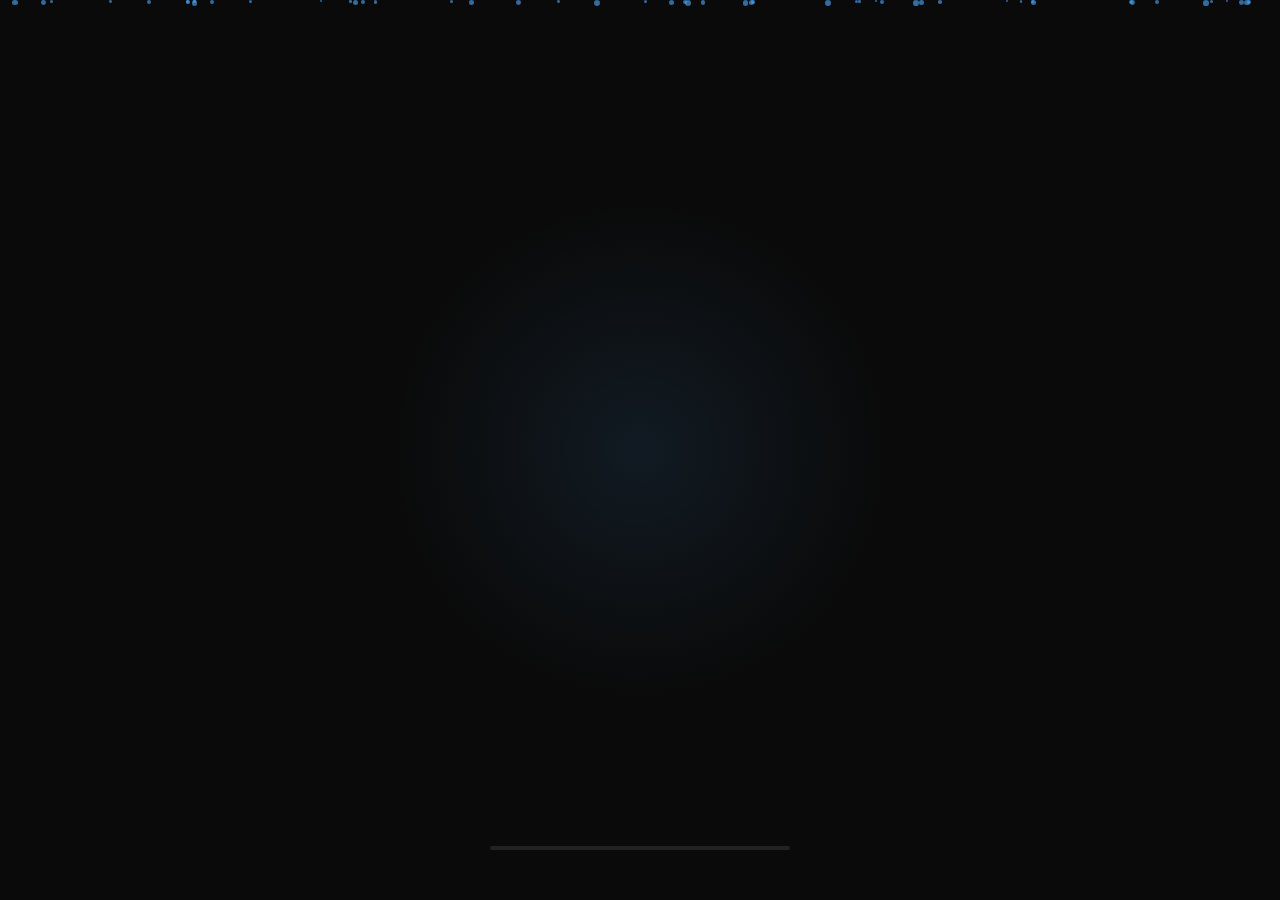
<file: website/index.html>
<!DOCTYPE html>
<html lang="en">
<head>
    <meta charset="UTF-8">
    <meta name="viewport" content="width=device-width, initial-scale=1.0">
    <title>TechVision - Welcome</title>
    <style>
        * {
            margin: 0;
            padding: 0;
            box-sizing: border-box;
        }

        body {
            font-family: 'Inter', -apple-system, BlinkMacSystemFont, sans-serif;
            background: #0a0a0a;
            color: #ffffff;
            overflow: hidden;
            height: 100vh;
            display: flex;
            align-items: center;
            justify-content: center;
        }

        .entry-container {
            position: relative;
            text-align: center;
            z-index: 10;
        }

        .logo-container {
            margin-bottom: 2rem;
            opacity: 0;
            animation: logoReveal 2s ease-out 0.5s forwards;
        }

        .logo {
            font-size: 4rem;
            font-weight: 800;
            background: linear-gradient(135deg, #4facfe 0%, #00f2fe 100%);
            -webkit-background-clip: text;
            -webkit-text-fill-color: transparent;
            background-clip: text;
            text-shadow: 0 0 30px rgba(79, 172, 254, 0.3);
        }

        .tagline {
            font-size: 1.3rem;
            color: #b0b0b0;
            margin-bottom: 3rem;
            opacity: 0;
            animation: fadeInUp 1.5s ease-out 1.5s forwards;
        }

        .enter-button {
            padding: 1rem 2.5rem;
            background: linear-gradient(135deg, #4facfe 0%, #00f2fe 100%);
            border: none;
            border-radius: 50px;
            color: white;
            font-size: 1.1rem;
            font-weight: 600;
            cursor: pointer;
            transition: all 0.3s ease;
            opacity: 0;
            animation: fadeInUp 1.5s ease-out 2s forwards;
            box-shadow: 0 10px 30px rgba(79, 172, 254, 0.3);
        }

        .enter-button:hover {
            transform: translateY(-3px);
            box-shadow: 0 15px 40px rgba(79, 172, 254, 0.5);
        }

        .particles {
            position: absolute;
            top: 0;
            left: 0;
            width: 100%;
            height: 100%;
            overflow: hidden;
            z-index: 1;
        }

        .particle {
            position: absolute;
            background: rgba(79, 172, 254, 0.6);
            border-radius: 50%;
            animation: float 15s infinite linear;
        }

        .loading-bar {
            position: fixed;
            bottom: 50px;
            left: 50%;
            transform: translateX(-50%);
            width: 300px;
            height: 4px;
            background: rgba(255, 255, 255, 0.1);
            border-radius: 2px;
            overflow: hidden;
        }

        .loading-progress {
            height: 100%;
            background: linear-gradient(135deg, #4facfe 0%, #00f2fe 100%);
            width: 0%;
            border-radius: 2px;
            animation: loadProgress 3s ease-out forwards;
        }

        .loading-text {
            position: fixed;
            bottom: 70px;
            left: 50%;
            transform: translateX(-50%);
            font-size: 0.9rem;
            color: #b0b0b0;
            opacity: 0;
            animation: fadeIn 1s ease-out 0.5s forwards;
        }

        @keyframes logoReveal {
            0% {
                opacity: 0;
                transform: scale(0.5) rotateY(180deg);
            }
            100% {
                opacity: 1;
                transform: scale(1) rotateY(0deg);
            }
        }

        @keyframes fadeInUp {
            0% {
                opacity: 0;
                transform: translateY(30px);
            }
            100% {
                opacity: 1;
                transform: translateY(0);
            }
        }

        @keyframes fadeIn {
            0% { opacity: 0; }
            100% { opacity: 1; }
        }

        @keyframes float {
            0% {
                transform: translateY(100vh) rotate(0deg);
                opacity: 0;
            }
            10% {
                opacity: 1;
            }
            90% {
                opacity: 1;
            }
            100% {
                transform: translateY(-100vh) rotate(360deg);
                opacity: 0;
            }
        }

        @keyframes loadProgress {
            0% { width: 0%; }
            100% { width: 100%; }
        }

        .glow-effect {
            position: absolute;
            top: 50%;
            left: 50%;
            transform: translate(-50%, -50%);
            width: 500px;
            height: 500px;
            background: radial-gradient(circle, rgba(79, 172, 254, 0.1) 0%, transparent 70%);
            border-radius: 50%;
            animation: pulse 4s ease-in-out infinite;
        }

        @keyframes pulse {
            0%, 100% {
                transform: translate(-50%, -50%) scale(1);
                opacity: 0.5;
            }
            50% {
                transform: translate(-50%, -50%) scale(1.2);
                opacity: 0.8;
            }
        }

        @media (max-width: 768px) {
            .logo {
                font-size: 3rem;
            }
            .tagline {
                font-size: 1.1rem;
                padding: 0 1rem;
            }
            .loading-bar {
                width: 250px;
            }
        }
    </style>
</head>
<body>
    <div class="glow-effect"></div>
    
    <div class="particles" id="particles"></div>
    
    <div class="entry-container">
        <div class="logo-container">
            <h1 class="logo">TechVision</h1>
        </div>
        <p class="tagline">Pioneering the Future of Technology</p>
        <button class="enter-button" onclick="enterSite()">Enter Experience</button>
    </div>

    <div class="loading-text">Initializing Systems...</div>
    <div class="loading-bar">
        <div class="loading-progress"></div>
    </div>

    <script>
        // Create floating particles
        function createParticles() {
            const particlesContainer = document.getElementById('particles');
            const particleCount = 50;

            for (let i = 0; i < particleCount; i++) {
                const particle = document.createElement('div');
                particle.className = 'particle';
                
                const size = Math.random() * 4 + 2;
                const startPosition = Math.random() * 100;
                const animationDuration = Math.random() * 10 + 10;
                const delay = Math.random() * 5;

                particle.style.cssText = `
                    width: ${size}px;
                    height: ${size}px;
                    left: ${startPosition}%;
                    animation-duration: ${animationDuration}s;
                    animation-delay: ${delay}s;
                `;

                particlesContainer.appendChild(particle);
            }
        }

        // Enter site function
        function enterSite() {
            document.body.style.transition = 'opacity 1s ease-out';
            document.body.style.opacity = '0';
            
            setTimeout(() => {
                window.location.href = 'home.html';
            }, 1000);
        }

        // Auto redirect after 5 seconds
        setTimeout(() => {
            enterSite();
        }, 5000);

        // Initialize
        document.addEventListener('DOMContentLoaded', () => {
            createParticles();
            
            // Update loading text
            const loadingTexts = [
                'Initializing Systems...',
                'Loading Quantum Protocols...',
                'Establishing Secure Connection...',
                'Ready to Launch...'
            ];
            
            let textIndex = 0;
            const loadingTextElement = document.querySelector('.loading-text');
            
            const textInterval = setInterval(() => {
                textIndex = (textIndex + 1) % loadingTexts.length;
                loadingTextElement.textContent = loadingTexts[textIndex];
            }, 800);

            setTimeout(() => {
                clearInterval(textInterval);
                loadingTextElement.textContent = 'Welcome to TechVision';
            }, 3000);
        });
    </script>
</body>
</html>
</file>
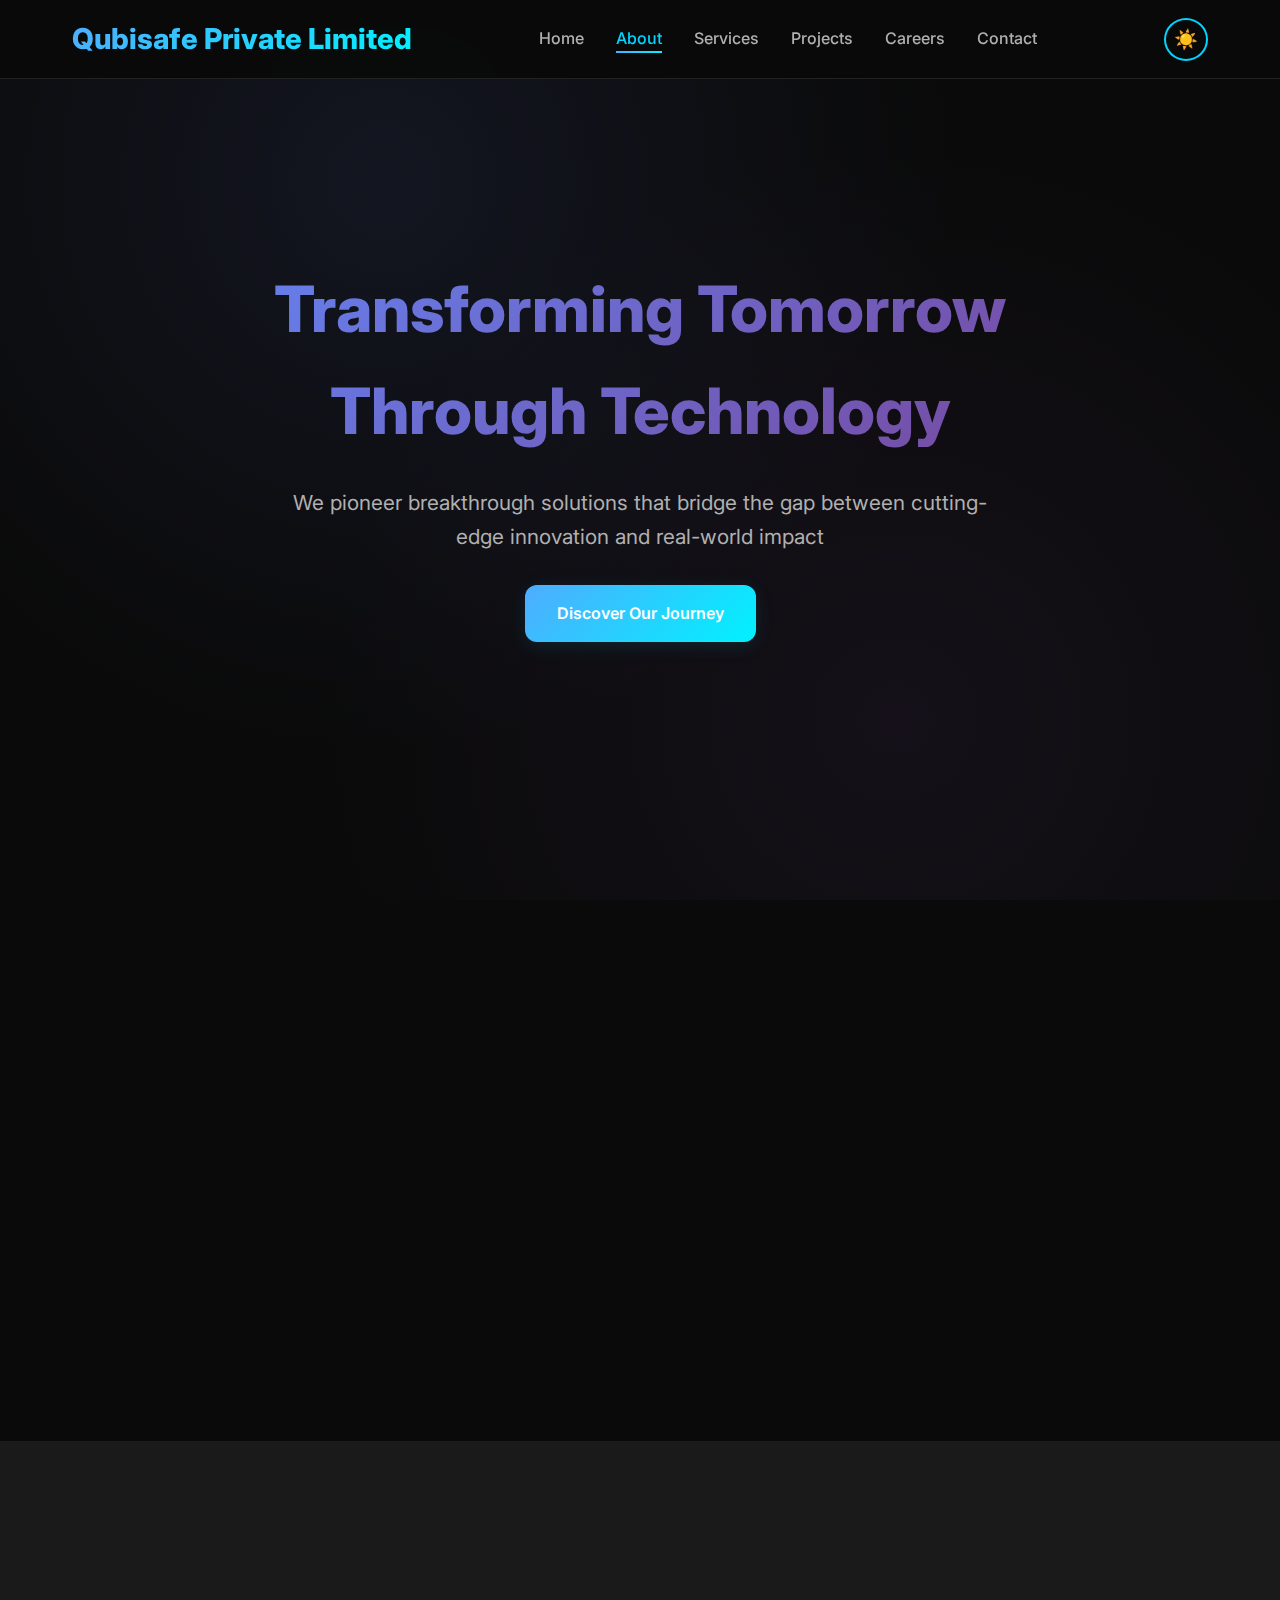
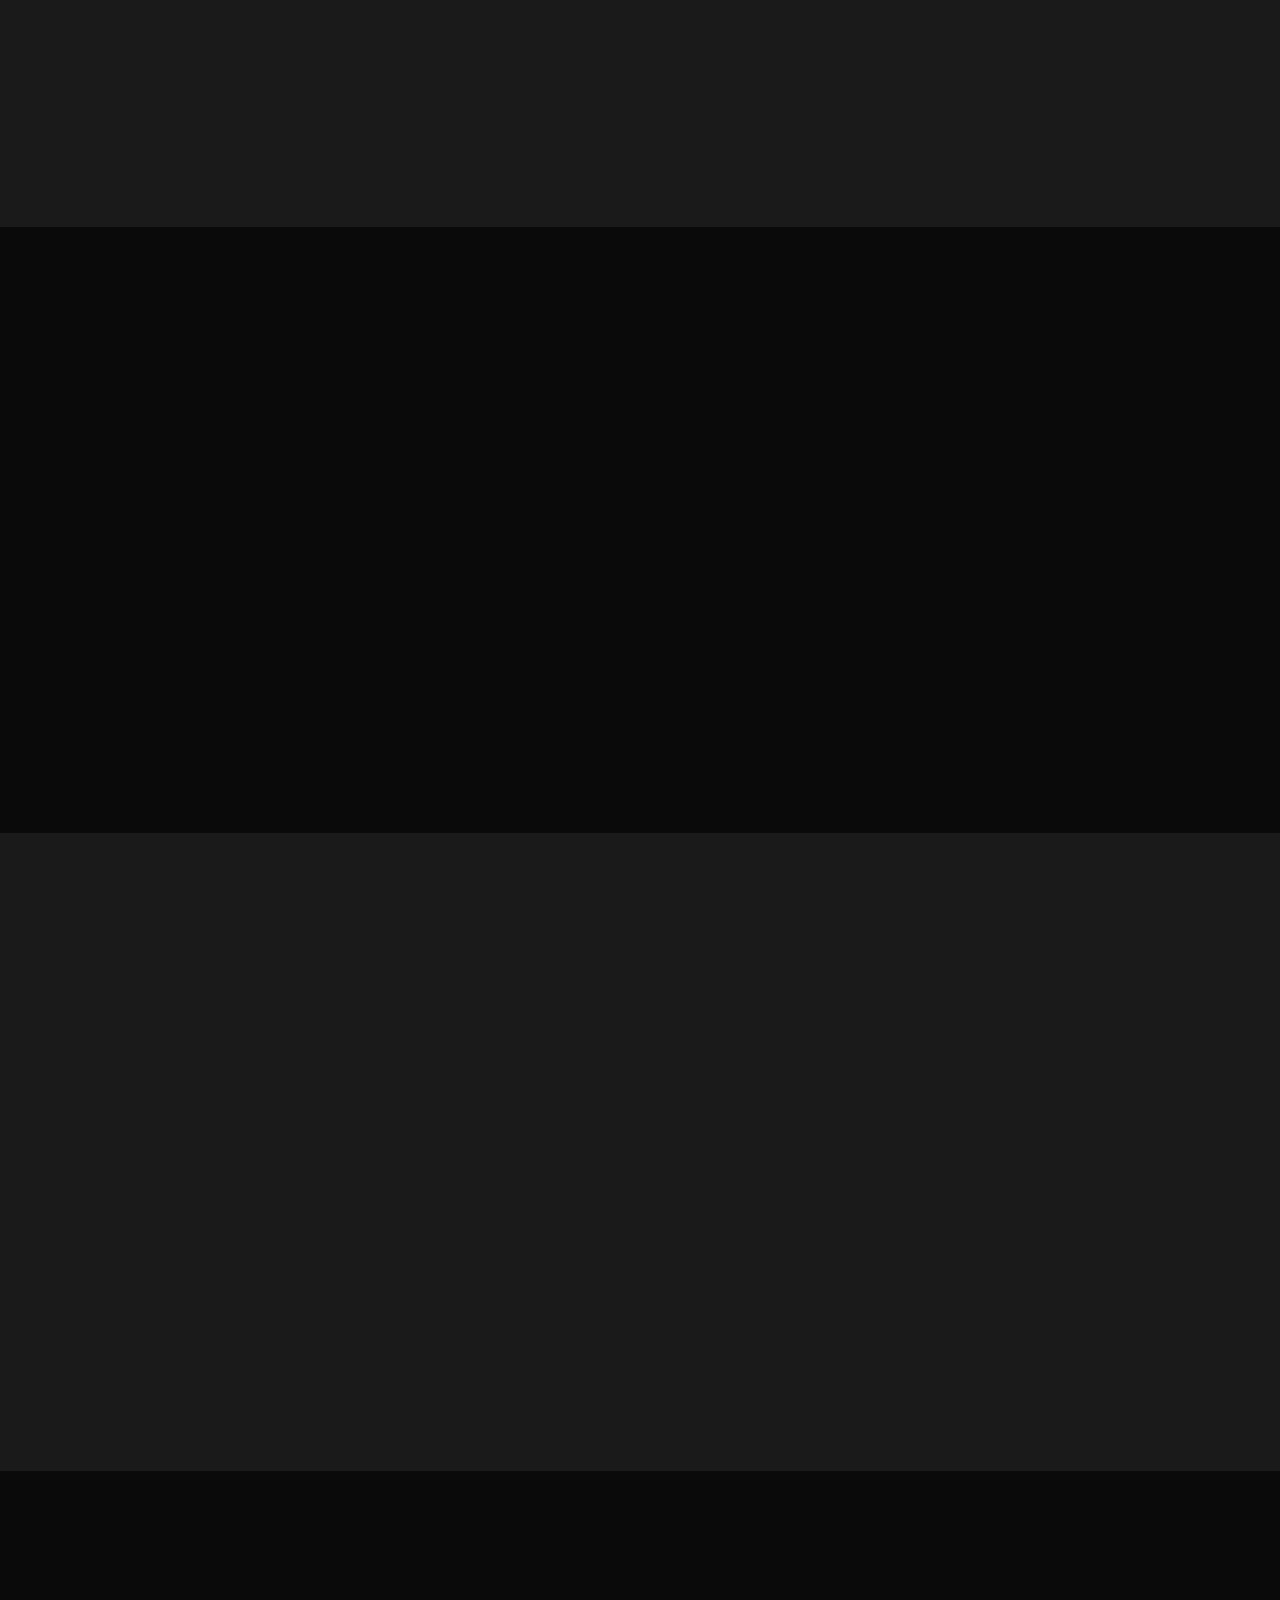
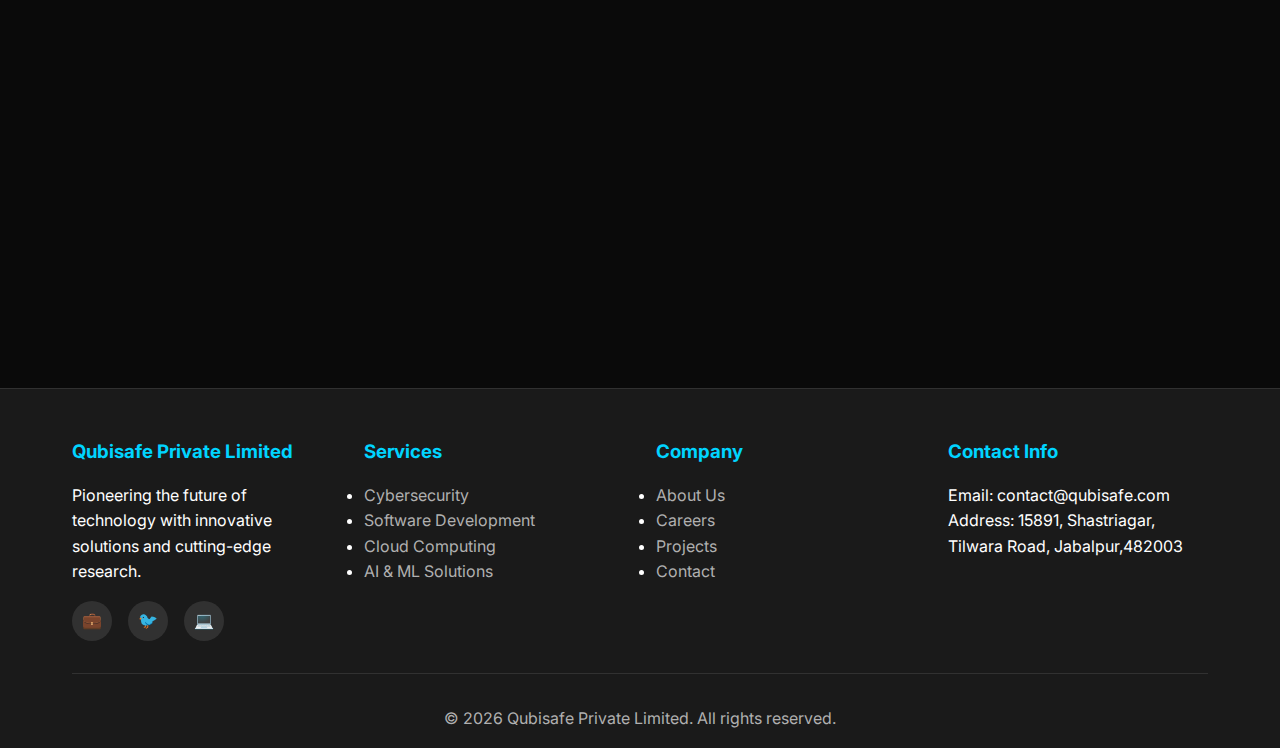
<file: website/about.html>
<!DOCTYPE html>
<html lang="en">
<head>
  <meta charset="UTF-8">
  <meta name="viewport" content="width=device-width, initial-scale=1.0">
  <link rel="icon" type="image/svg+xml" href="Media/solid_color.svg">
  <title>About Qubisafe Private Limited - Pioneering Technology Solutions</title>
  <link rel="stylesheet" href="css/style.css">
  <link rel="stylesheet" href="css/components.css">
  
<!-- Google tag (gtag.js) -->
<script async src="https://www.googletagmanager.com/gtag/js?id=G-7VGBMFJ3SJ"></script>
<script>
  window.dataLayer = window.dataLayer || [];
  function gtag(){dataLayer.push(arguments);}
  gtag('js', new Date());

  gtag('config', 'G-7VGBMFJ3SJ');
</script>

</head>
<body>
  <div class="loading">
    <div class="spinner"></div>
  </div>

  <header class="header" id="header">
    <div class="nav-container">
      <a href="home.html" class="logo">Qubisafe Private Limited</a>
      <nav class="nav">
        <ul class="nav-menu" id="nav-menu">
          <li><a href="home.html" class="nav-link">Home</a></li>
          <li><a href="about.html" class="nav-link active">About</a></li>
          <li><a href="services.html" class="nav-link">Services</a></li>
          <li><a href="projects.html" class="nav-link">Projects</a></li>
          <li><a href="careers.html" class="nav-link">Careers</a></li>
          <li><a href="contact.html" class="nav-link">Contact</a></li>
        </ul>
      </nav>
      <div class="nav-controls">
        <button class="theme-toggle" id="theme-toggle">🌙</button>
        <button class="mobile-menu-toggle" id="mobile-menu-toggle">☰</button>
      </div>
    </div>
  </header>

  <main>
    <!-- Hero Section with Mission Statement -->
    <section class="hero">
      <div class="hero-content">
        <h1 class="hero-title fade-in">Transforming Tomorrow Through Technology</h1>
        <p class="hero-subtitle fade-in">We pioneer breakthrough solutions that bridge the gap between cutting-edge innovation and real-world impact</p>
        <div class="fade-in" style="margin-top: 2rem;">
          <a href="#our-story" class="cta-button">Discover Our Journey</a>
        </div>
      </div>
    </section>

    <!-- Mission & Vision Section -->
    <section class="section">
      <div class="container">
        <div class="grid grid-2 fade-in">
          <div class="glass-card">
            <div style="text-align: center; margin-bottom: 2rem;">
              <div style="font-size: 4rem; margin-bottom: 1rem;">🎯</div>
              <h2 style="color: var(--accent-color); margin-bottom: 1.5rem;">Our Mission</h2>
            </div>
            <p style="font-size: 1.1rem; line-height: 1.8; text-align: center;">
              To accelerate global digital transformation by delivering comprehensive technology solutions that enhance human potential, protect digital assets, and drive sustainable innovation across all industries.
            </p>
          </div>
          <div class="glass-card">
            <div style="text-align: center; margin-bottom: 2rem;">
              <div style="font-size: 4rem; margin-bottom: 1rem;">🚀</div>
              <h2 style="color: var(--accent-color); margin-bottom: 1.5rem;">Our Vision</h2>
            </div>
            <p style="font-size: 1.1rem; line-height: 1.8; text-align: center;">
              To be the global leader in technological innovation, creating solutions that seamlessly integrate quantum computing, AI, and cybersecurity to build a more connected and secure digital future.
            </p>
          </div>
        </div>
      </div>
    </section>

    <!-- Company Story Section -->
    <section class="section" style="background: var(--secondary-bg);" id="our-story">
      <div class="container">
        <h2 class="section-title fade-in">Our Story</h2>
        <div class="fade-in" style="max-width: 800px; margin: 0 auto; text-align: center;">
          <p style="font-size: 1.2rem; line-height: 1.8; margin-bottom: 2rem; color: var(--secondary-text);">
            Founded in 2025 by visionary technologists, Qubisafe Private Limited emerged from a simple yet powerful belief: 
            <strong style="color: var(--accent-color);">technology should empower, protect, and inspire</strong>.
          </p>
          <!-- <p style="font-size: 1.1rem; line-height: 1.8; margin-bottom: 2rem;">
            What started as a small team of cybersecurity experts and AI researchers has evolved into a comprehensive technology powerhouse. We've grown from protecting local businesses to securing global enterprises, from developing simple automation tools to pioneering quantum-resistant cryptography.
          </p>
          <p style="font-size: 1.1rem; line-height: 1.8;">
            Today, we stand at the forefront of technological innovation, serving clients across 25+ countries and protecting over $5 billion in digital assets. Our journey continues as we push the boundaries of what's possible in cybersecurity, AI, quantum computing, and sustainable technology.
          </p> -->
        </div>
      </div>
    </section>

    <!-- Core Values Section -->
    <section class="section">
      <div class="container">
        <h2 class="section-title fade-in">What Drives Us</h2>
        <div class="grid grid-4 fade-in">
          <div class="service-card">
            <div class="service-icon">💡</div>
            <h3>Innovation First</h3>
            <p>We constantly push technological boundaries, exploring quantum paradigms and next-generation solutions</p>
          </div>
          <div class="service-card">
            <div class="service-icon">🔒</div>
            <h3>Security by Design</h3>
            <p>Every solution we create prioritizes security, privacy, and data protection from the ground up</p>
          </div>
          <div class="service-card">
            <div class="service-icon">🤝</div>
            <h3>Collaborative Excellence</h3>
            <p>We believe the best solutions emerge from diverse perspectives and strategic partnerships</p>
          </div>
          <div class="service-card">
            <div class="service-icon">🌍</div>
            <h3>Sustainable Impact</h3>
            <p>Our technologies contribute to a more sustainable and equitable digital future for all</p>
          </div>
        </div>
      </div>
    </section>

<!-- Leadership Team Section -->
<section class="section" style="background: var(--secondary-bg);">
  <div class="container">
    <h2 class="section-title fade-in">Leadership Team</h2>
    <div class="grid grid-3 fade-in">
      <div class="glass-card">
        <div style="text-align: center; margin-bottom: 1.5rem;">
          <div class="team-photo-container" style="background: var(--gradient-primary);">
            <img src="Media/solid_blank.png" alt="CEO Name" class="team-photo">
          </div>
          <h3 style="margin-bottom: 0.5rem;">Sunita Choubey</h3>
          <p style="color: var(--accent-color); font-weight: 600; margin-bottom: 1rem;">CEO & Co-Founder</p>
        </div>
      </div>
      
      <div class="glass-card">
        <div style="text-align: center; margin-bottom: 1.5rem;">
          <div class="team-photo-container" style="background: var(--gradient-secondary);">
            <img src="Media/solid_blank.png" alt="MD Name" class="team-photo">
          </div>
          <h3 style="margin-bottom: 0.5rem;">Gyan Dutt Choubey</h3>
          <p style="color: var(--accent-color); font-weight: 600; margin-bottom: 1rem;">MD & Co-Founder</p>
        </div>
      </div>
      
      <div class="glass-card">
        <div style="text-align: center; margin-bottom: 1.5rem;">
          <div class="team-photo-container" style="background: var(--gradient-accent);">
            <img src="Media/solid_blank.png" alt="Head of R&D Name" class="team-photo">
          </div>
          <h3 style="margin-bottom: 0.5rem;">Sadhvik Bathini</h3>
          <p style="color: var(--accent-color); font-weight: 600; margin-bottom: 1rem;">Head of Research & Development - ML Branch</p>
        </div>
      </div>
    </div>
  </div>
</section>




    <!-- Leadership Team Section Old one-->
    <!-- <section class="section" style="background: var(--secondary-bg);">
      <div class="container">
        <h2 class="section-title fade-in">Leadership Team</h2>
        <div class="grid grid-3 fade-in">
          <div class="glass-card">
            <div style="text-align: center; margin-bottom: 1.5rem;">
              <div style="width: 150px; height: 150px; background: var(--gradient-primary); border-radius: 50%; margin: 0 auto 1.5rem; display: flex; align-items: center; justify-content: center; font-size: 4rem; box-shadow: var(--shadow-light);">👨‍💼</div>
              <h3 style="margin-bottom: 0.5rem;">Sunita Choubey</h3>
              <p style="color: var(--accent-color); font-weight: 600; margin-bottom: 1rem;">CEO & Co-Founder</p>
            </div>
           <p style="margin-bottom: 1rem;">Former quantum computing researcher at MIT with 15+ years in enterprise technology. Led breakthrough developments in quantum-resistant cryptography.</p>
            <p style="font-size: 0.9rem; color: var(--secondary-text);">PhD in Quantum Computing, MIT • Former CTO at CyberCore Technologies</p> 
          </div>
          
          <div class="glass-card">
            <div style="text-align: center; margin-bottom: 1.5rem;">
              <div style="width: 150px; height: 150px; background: var(--gradient-secondary); border-radius: 50%; margin: 0 auto 1.5rem; display: flex; align-items: center; justify-content: center; font-size: 4rem; box-shadow: var(--shadow-light);">👩‍💻</div>
              <h3 style="margin-bottom: 0.5rem;">Gyan Dutt Choubey</h3>
              <p style="color: var(--accent-color); font-weight: 600; margin-bottom: 1rem;">MD & Co-Founder</p>
            </div>
          <p style="margin-bottom: 1rem;">Cybersecurity expert and blockchain pioneer. Architected security frameworks protecting Fortune 500 companies from advanced persistent threats.</p>
            <p style="font-size: 0.9rem; color: var(--secondary-text);">MS in Cybersecurity, Stanford • Former Security Architect at Google</p> 
          </div>
          
          <div class="glass-card">
            <div style="text-align: center; margin-bottom: 1.5rem;">
              <div style="width: 150px; height: 150px; background: var(--gradient-accent); border-radius: 50%; margin: 0 auto 1.5rem; display: flex; align-items: center; justify-content: center; font-size: 4rem; box-shadow: var(--shadow-light);">👨‍🔬</div>
              <h3 style="margin-bottom: 0.5rem;">Sadhvik Bathini</h3>
              <p style="color: var(--accent-color); font-weight: 600; margin-bottom: 1rem;">Head of Research & Development - ML Branch</p>
            </div>
             <p style="margin-bottom: 1rem;">AI/ML visionary with 20+ patents in machine learning optimization. Leads our sustainable technology initiatives and quantum AI research.</p>
            <p style="font-size: 0.9rem; color: var(--secondary-text);">PhD in AI/ML, Carnegie Mellon • Former Research Scientist at DeepMind</p> 
          </div>
        </div>
      </div>
    </section> -->

    <!-- Company Stats Section -->
    <!-- <section class="section">
      <div class="container">
        <h2 class="section-title fade-in">Our Impact in Numbers</h2>
        <div class="grid grid-4 fade-in">
          <div class="glass-card" style="text-align: center;">
            <h3 class="stat-number">150+</h3>
            <p class="stat-label">Projects Delivered</p>
            <p style="font-size: 0.9rem; color: var(--secondary-text); margin-top: 0.5rem;">Across 25+ countries</p>
          </div>
          <div class="glass-card" style="text-align: center;"> -->
            <!-- <h3 class="stat-number">$5B+</h3>
            <p class="stat-label">Digital Assets Protected</p>
            <p style="font-size: 0.9rem; color: var(--secondary-text); margin-top: 0.5rem;">Zero security breaches</p>
          </div>
          <div class="glass-card" style="text-align: center;">
            <h3 class="stat-number">99.9%</h3>
            <p class="stat-label">System Uptime</p>
            <p style="font-size: 0.9rem; color: var(--secondary-text); margin-top: 0.5rem;">Industry-leading reliability</p>
          </div>
          <div class="glass-card" style="text-align: center;">
            <h3 class="stat-number">50+</h3>
            <p class="stat-label">Expert Team Members</p>
            <p style="font-size: 0.9rem; color: var(--secondary-text); margin-top: 0.5rem;">PhDs, researchers, engineers</p>
          </div> -->
          <!-- <div class="glass-card" style="text-align: center;">
            <h3 class="stat-number">150+</h3>
            <p class="stat-label">Projects Delivered</p>
            <p style="font-size: 0.9rem; color: var(--secondary-text); margin-top: 0.5rem;">Across 25+ countries</p>
          </div> 
          

        </div>
      </div>
    </section>-->

    <!-- Awards & Recognition Section -->
    <!-- <section class="section" style="background: var(--secondary-bg);">
      <div class="container">
        <h2 class="section-title fade-in">Awards & Recognition</h2>
        <div class="grid grid-3 fade-in">
          <div class="glass-card" style="text-align: center;">
            <div style="font-size: 3rem; margin-bottom: 1rem;">🏆</div>
            <h3>Cybersecurity Excellence Award</h3>
            <p style="color: var(--accent-color); font-weight: 600;">2024</p>
            <p style="margin-top: 1rem;">Global Cybersecurity Alliance</p>
          </div>
          <div class="glass-card" style="text-align: center;">
            <div style="font-size: 3rem; margin-bottom: 1rem;">🌟</div>
            <h3>Innovation in AI Research</h3>
            <p style="color: var(--accent-color); font-weight: 600;">2024</p>
            <p style="margin-top: 1rem;">International AI Consortium</p>
          </div>
          <div class="glass-card" style="text-align: center;">
            <div style="font-size: 3rem; margin-bottom: 1rem;">🚀</div>
            <h3>Tech Startup of the Year</h3>
            <p style="color: var(--accent-color); font-weight: 600;">2023</p>
            <p style="margin-top: 1rem;">Technology Innovation Awards</p>
          </div>
        </div>
      </div>
    </section> -->

    <!-- Call to Action Section -->
    <section class="section">
      <div class="container">
        <div class="fade-in" style="text-align: center; max-width: 600px; margin: 0 auto;">
          <h2 class="section-title">Ready to Transform Your Business?</h2>
          <p style="font-size: 1.2rem; margin-bottom: 2rem; color: var(--secondary-text);">
            Join Qubisafe Private Limited to secure your digital future and to grow beyond boundaries
          </p>
          <div style="display: flex; gap: 1rem; justify-content: center; flex-wrap: wrap;">
            <a href="contact.html" class="cta-button">Start Your Project</a>
            <a href="services.html" class="cta-button" style="background: transparent; border: 2px solid var(--accent-color); color: var(--accent-color);">Explore Services</a>
          </div>
        </div>
      </div>
    </section>
  </main>

  <footer class="footer">
    <div class="container">
      <div class="footer-content">
        <div class="footer-section">
          <h3>Qubisafe Private Limited</h3>
          <p>Pioneering the future of technology with innovative solutions and cutting-edge research.</p>
          <div class="footer-social-links">
            <a href="#" class="social-link" data-platform="linkedin">💼</a>
            <a href="#" class="social-link" data-platform="twitter">🐦</a>
            <a href="#" class="social-link" data-platform="github">💻</a>
          </div>
        </div>
        
        <div class="footer-section">
          <h3>Services</h3>
          <ul>
            <li><a href="services.html#cybersecurity">Cybersecurity</a></li>
            <li><a href="services.html#software">Software Development</a></li>
            <li><a href="services.html#cloud">Cloud Computing</a></li>
            <li><a href="services.html#ai">AI & ML Solutions</a></li>
          </ul>
        </div>
        
        <div class="footer-section">
          <h3>Company</h3>
          <ul>
            <li><a href="about.html">About Us</a></li>
            <li><a href="careers.html">Careers</a></li>
            <li><a href="projects.html">Projects</a></li>
            <li><a href="contact.html">Contact</a></li>
          </ul>
        </div>
        
        <div class="footer-section">
          <h3>Contact Info</h3>
          <p>Email: contact@qubisafe.com</p>
          <!-- <p>Phone: +1 (555) 123-4567</p> -->
          <p>Address: 15891, Shastriagar, Tilwara Road, Jabalpur,482003</p>
        </div>
      </div>
      
      <div class="footer-bottom">
        <p>&copy; <span class="current-year">2025</span> Qubisafe Private Limited. All rights reserved.</p>
      </div>
    </div>
  </footer>

  <script src="js/main.js"></script>
  <script src="js/components.js"></script>
</body>
</html>
</file>
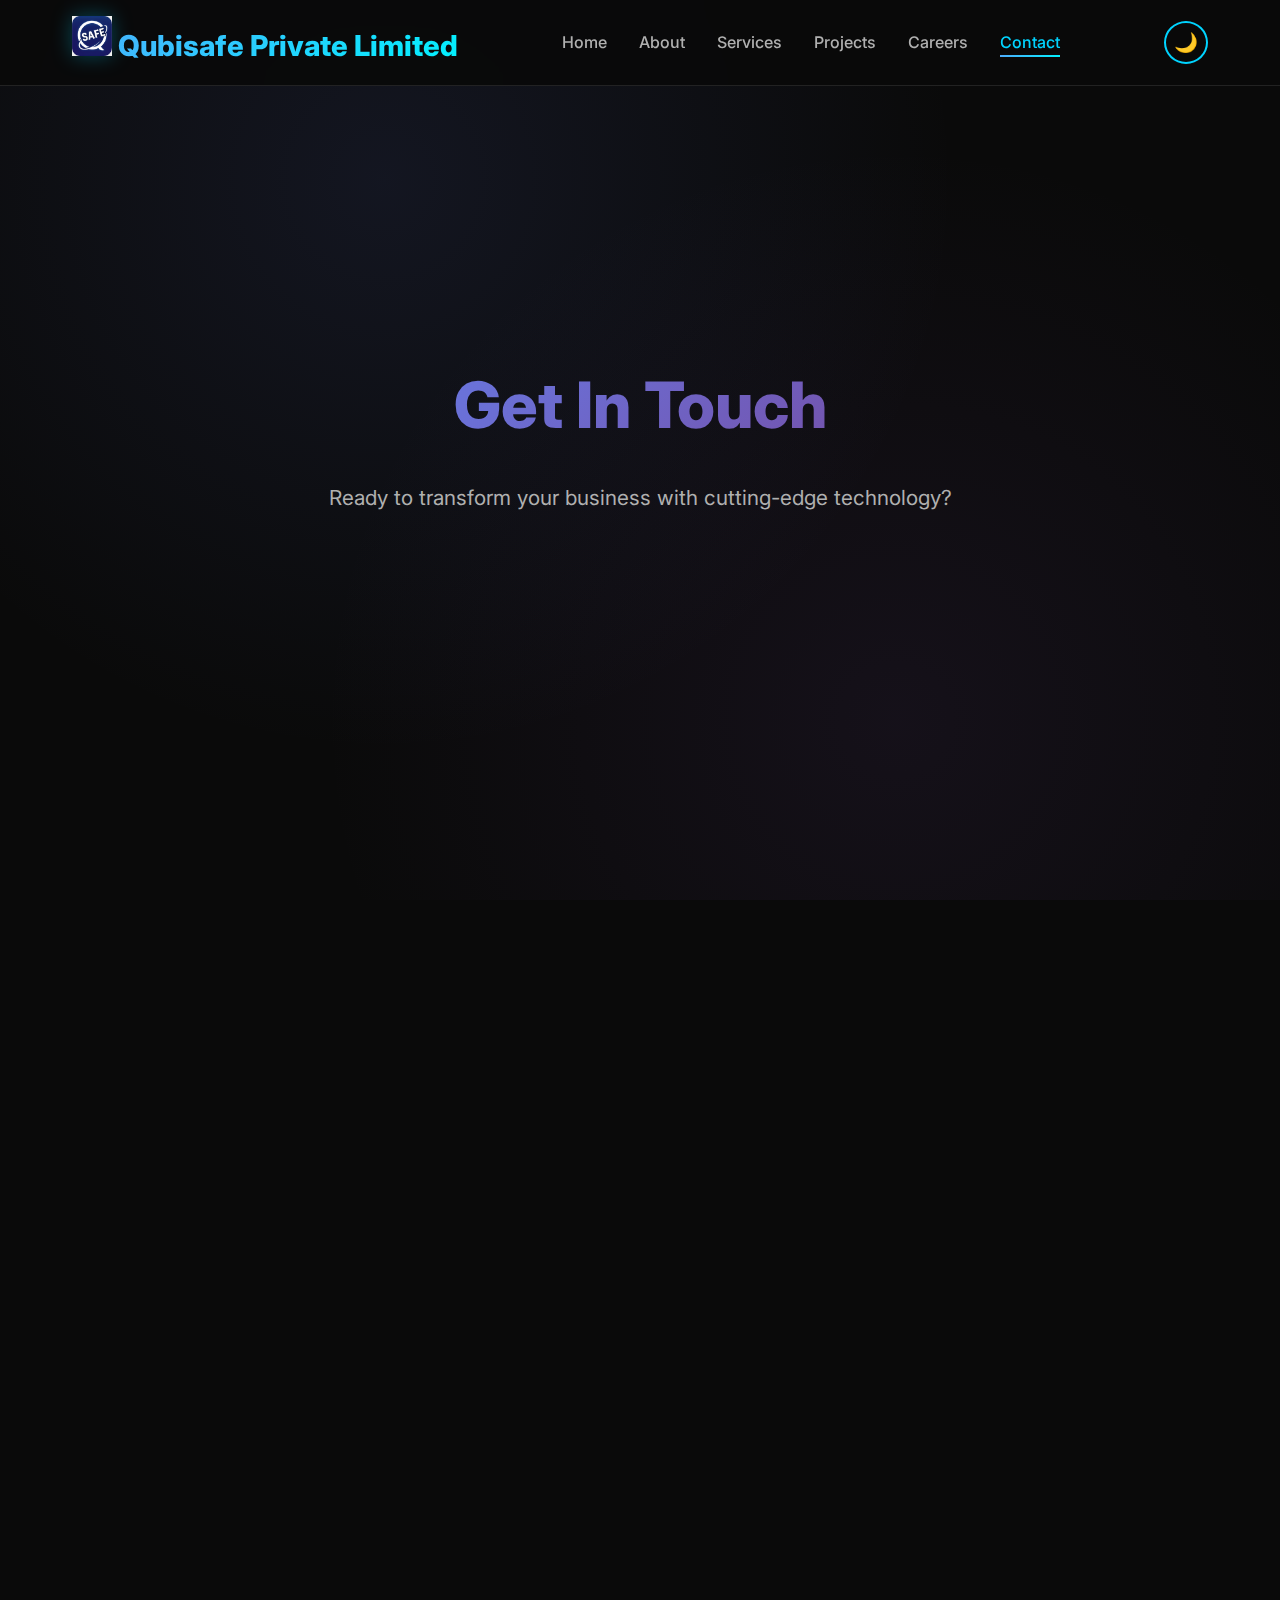
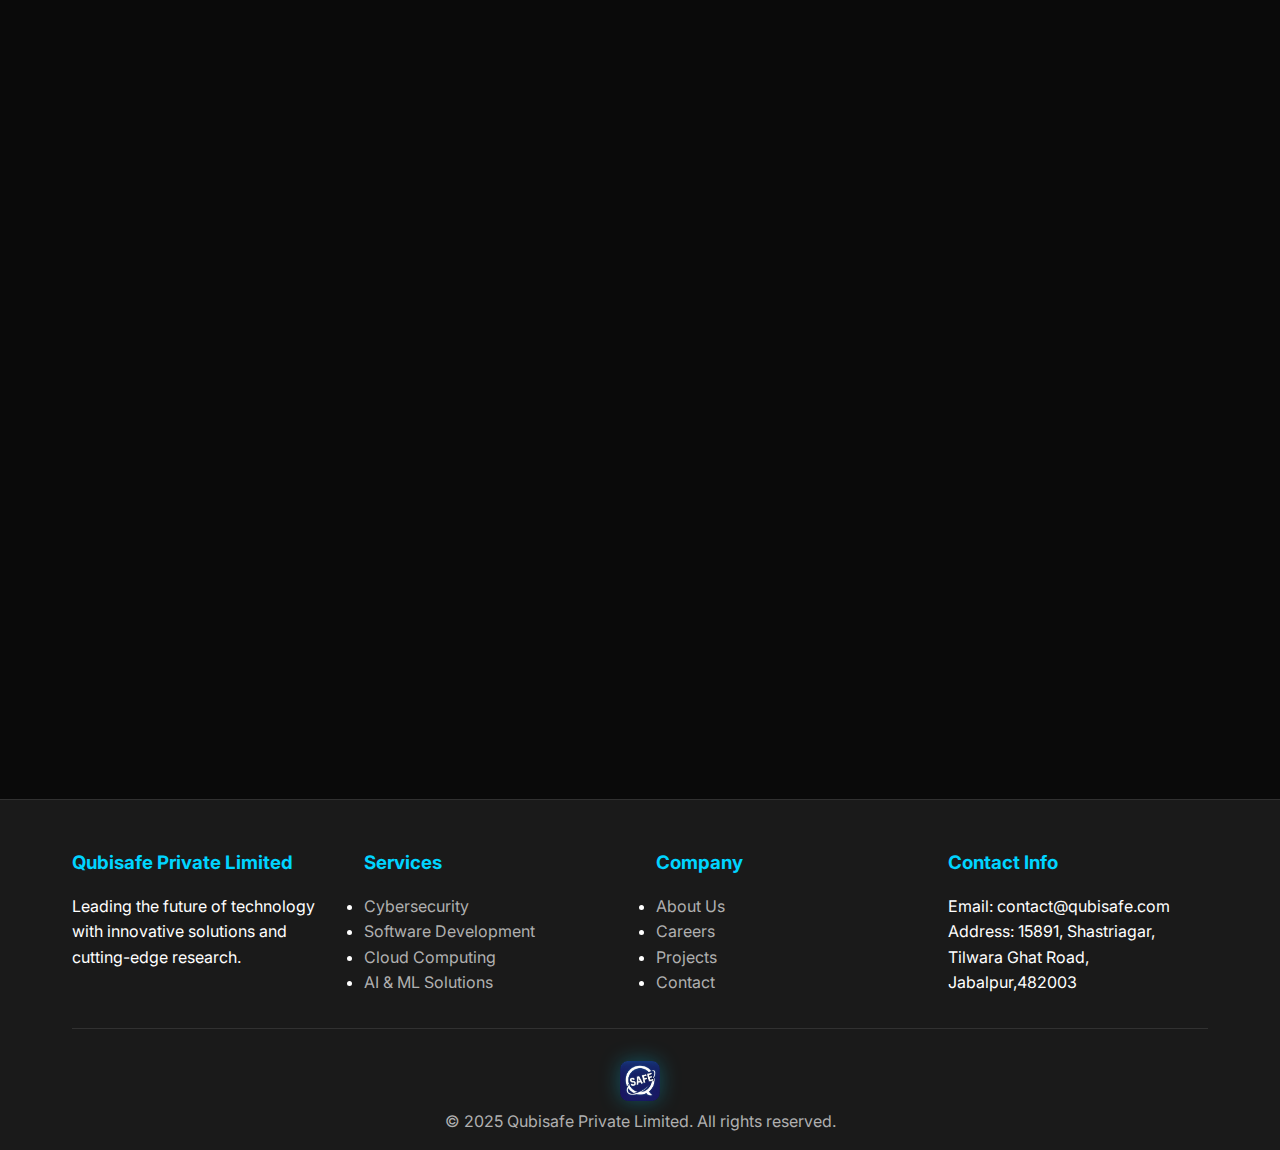
<file: website/contact.html>
<!DOCTYPE html>
<html lang="en">
<head>
  <meta charset="UTF-8">
  <meta name="viewport" content="width=device-width, initial-scale=1.0">
  <link rel="icon" type="image/svg+xml" href="Media/solid_color.svg">
  <title>Contact Us - Qubisafe Private Limited</title>
  <link rel="stylesheet" href="css/style.css">
  <link rel="stylesheet" href="css/components.css">
  
<!-- Google tag (gtag.js) -->
<script async src="https://www.googletagmanager.com/gtag/js?id=G-7VGBMFJ3SJ"></script>
<script>
  window.dataLayer = window.dataLayer || [];
  function gtag(){dataLayer.push(arguments);}
  gtag('js', new Date());

  gtag('config', 'G-7VGBMFJ3SJ');
</script>


</head>
<body>
  <div class="loading">
    <div class="spinner"></div>
  </div>

  <div id="header-placeholder"></div>

  <main>
    <section class="hero">
      <div class="hero-content">
        <h1 class="hero-title fade-in">Get In Touch</h1>
        <p class="hero-subtitle fade-in">Ready to transform your business with cutting-edge technology?</p>
      </div>
    </section>

    <section class="section">
      <div class="container">
        <div class="contact-form-container fade-in">
          <h2 class="section-title">Contact Form</h2>
          <div class="google-form-wrapper">
<!--             
            <iframe src="https://docs.google.com/forms/d/e/1FAIpQLSer7dC4WEWg818w408kwwjSFzx6j8k-8izLWFgTzozu-1ye3A/viewform?embedded=true" width="640" height="955" frameborder="0" marginheight="0" marginwidth="0">Loading…</iframe> -->
            <iframe 
              src="https://docs.google.com/forms/d/e/1FAIpQLSer7dC4WEWg818w408kwwjSFzx6j8k-8izLWFgTzozu-1ye3A/viewform?embedded=true" 
              class="google-form-iframe"
              frameborder="0" 
              marginheight="0" 
              marginwidth="0">
              Loading…
            </iframe>
          </div>
          <p style="text-align: center; margin-top: 1rem; color: var(--secondary-text);">
            <strong>Google Form Dimensions:</strong> Width: 100% (responsive), Height: 800px<br>
            <em>The form will automatically adjust to mobile devices</em>
          </p>
        </div>

        <div class="grid grid-3 fade-in" style="margin-top: 4rem;">
          <div class="glass-card">
            <h3>📧 Email</h3>
            <p>contact@qubisafe.com.com</p>
            <p>hiring@qubisafe.com</p>
          </div>
          <!-- <div class="glass-card">
            <h3>📞 Phone</h3>
            <p>+1 (555) 123-4567</p>
            <p>+1 (555) 765-4321</p>
          </div> -->
          <div class="glass-card">
            <h3>📍 Address</h3>
            <p> 15891, Shastriagar,<br> Tilwara Ghat Ghat Road, Jabalpur,482003</p>
          </div>
        </div>
      </div>
    </section>
  </main>

  <div id="footer-placeholder"></div>

  <script src="js/main.js"></script>
  <script src="js/components.js"></script>
</body>
</html>
</file>
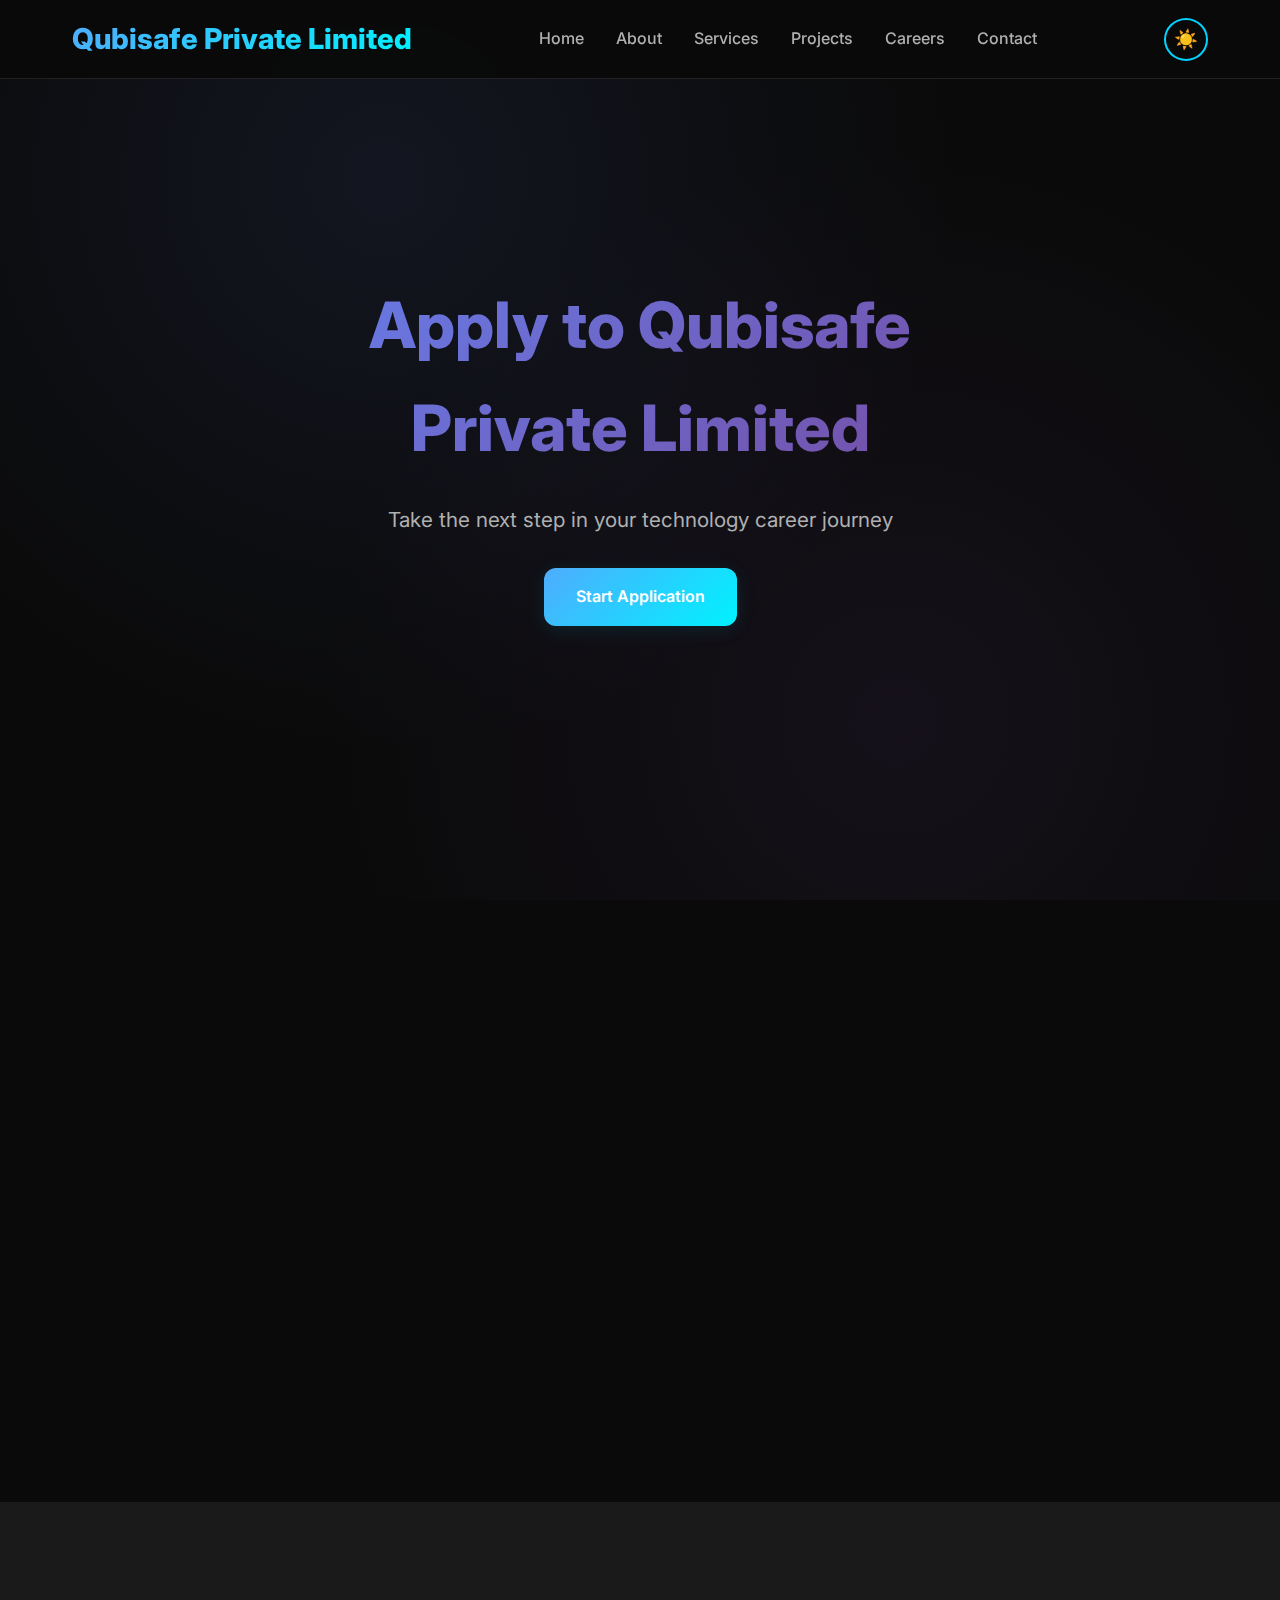
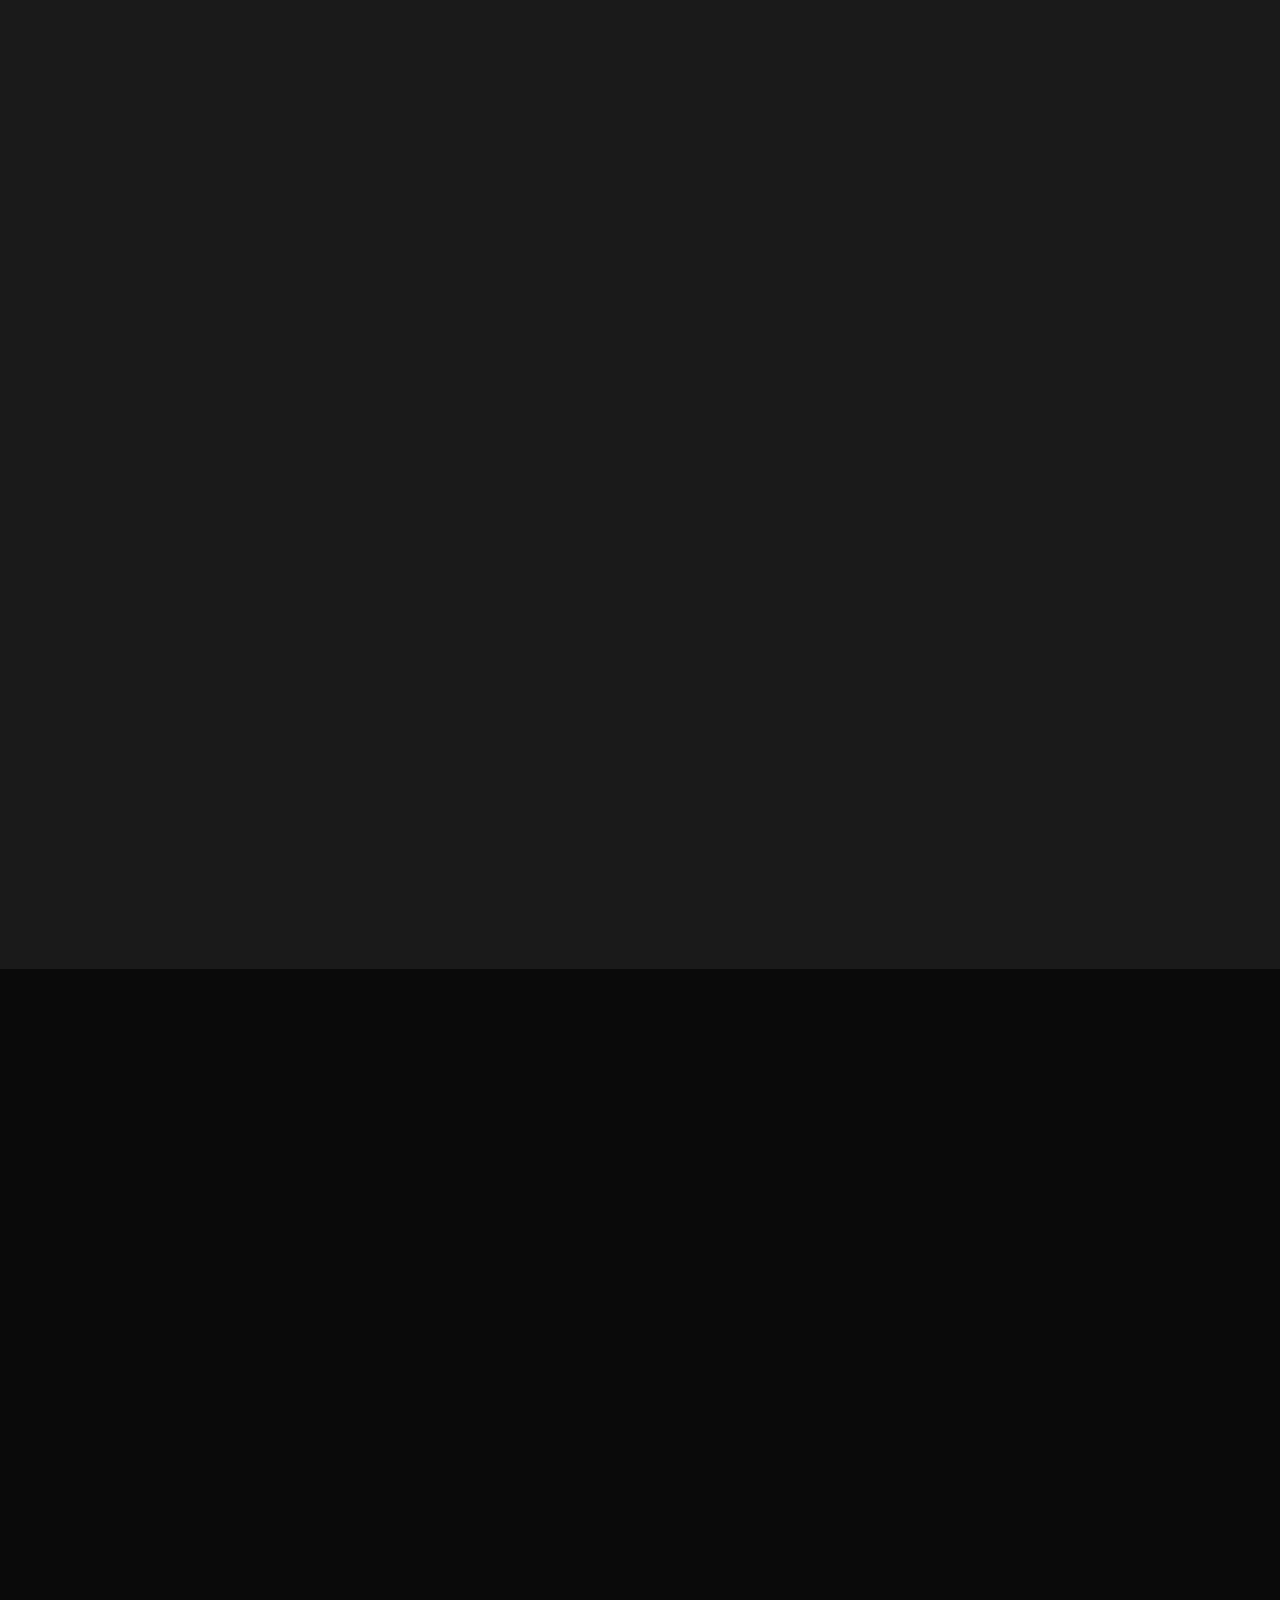
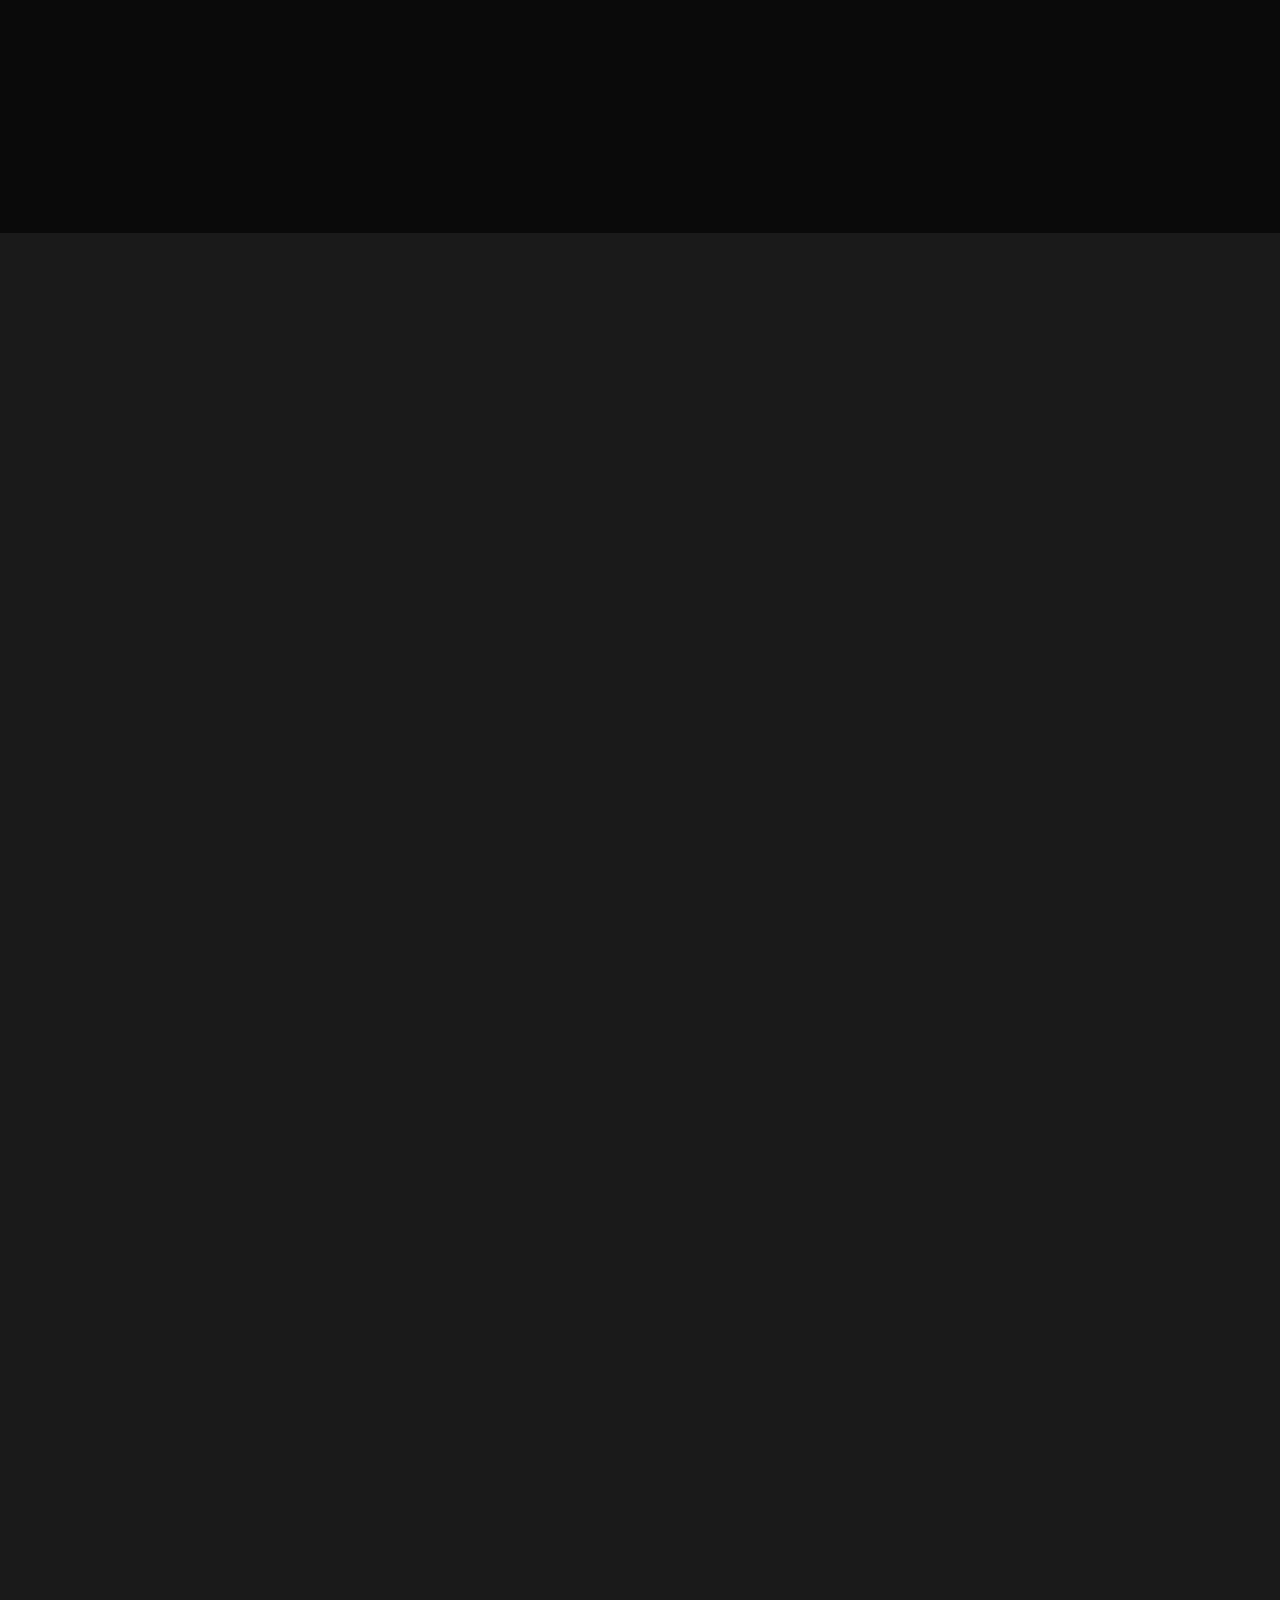
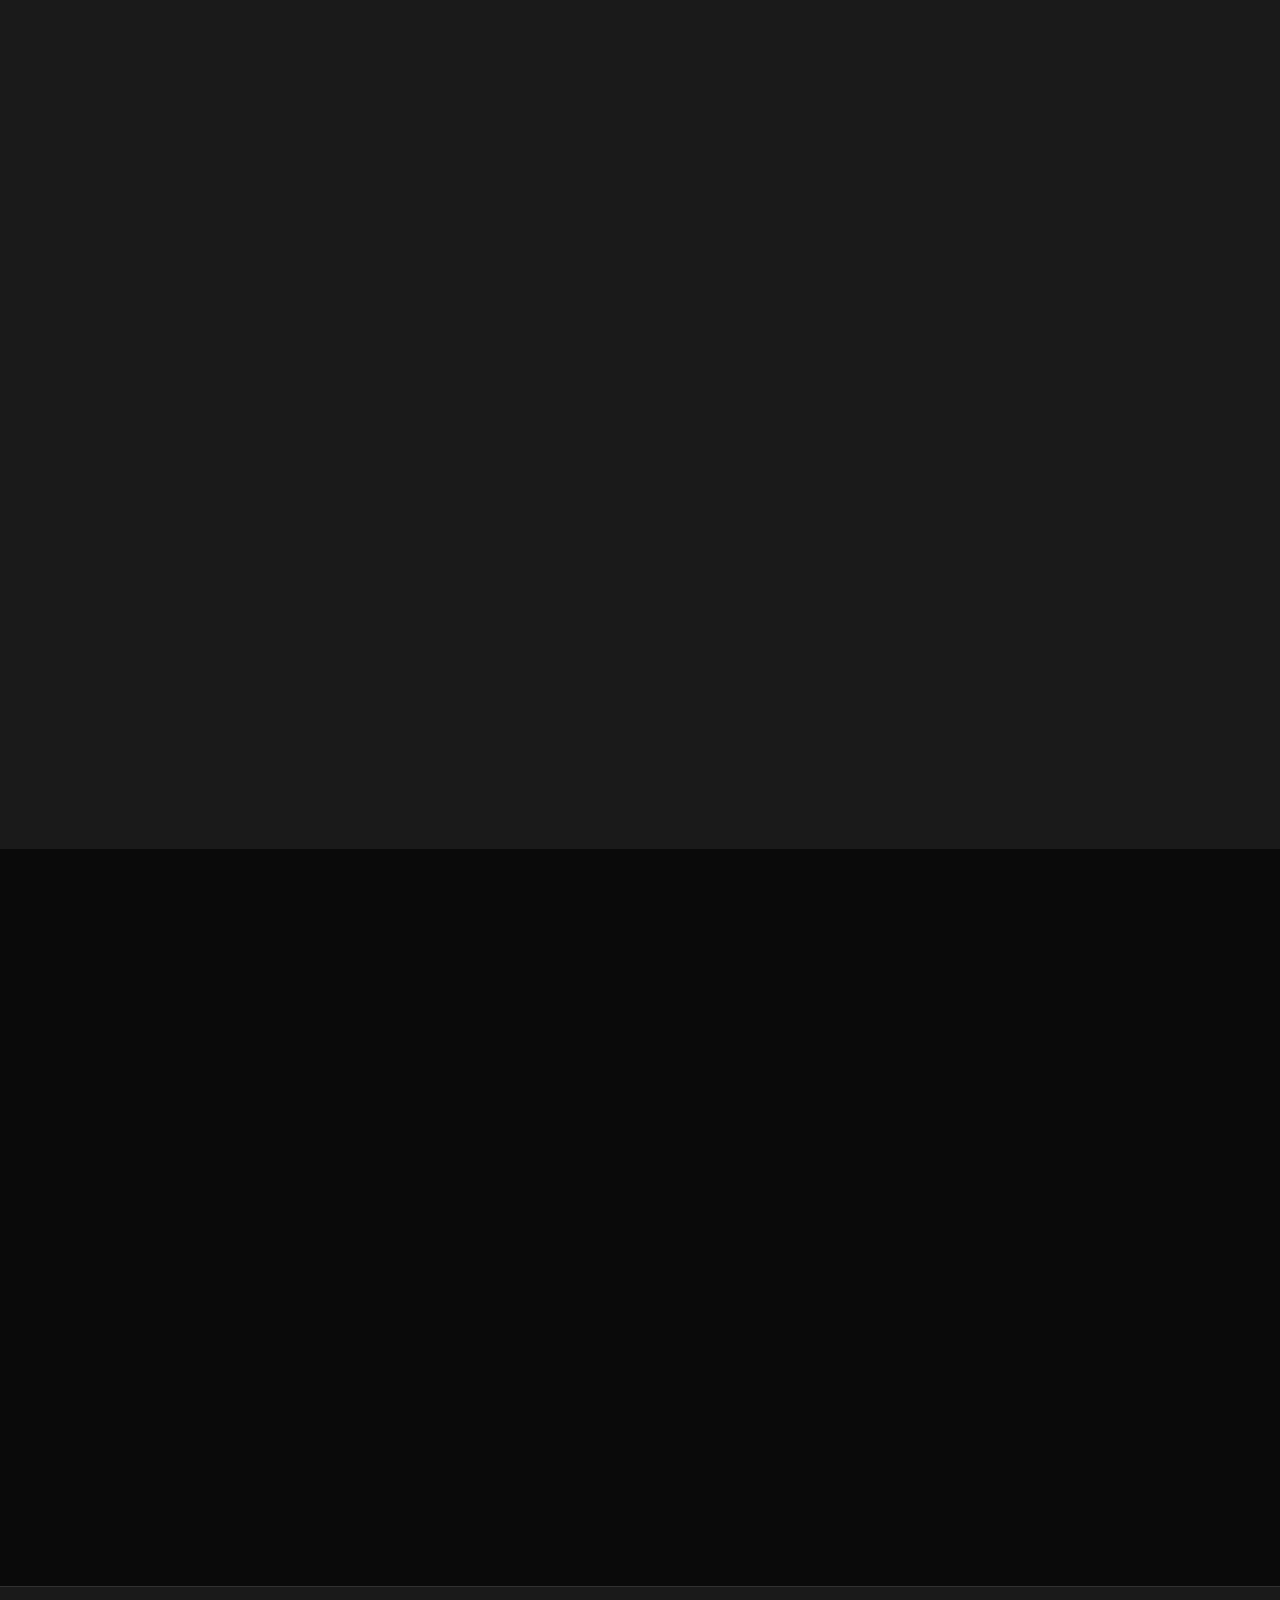
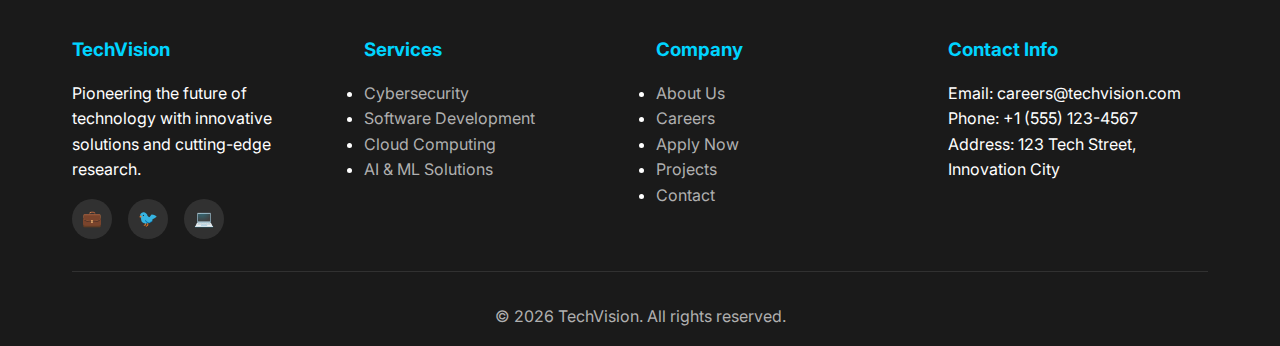
<file: website/hiring.html>
<!DOCTYPE html>
<html lang="en">
<head>
  <meta charset="UTF-8">
  <meta name="viewport" content="width=device-width, initial-scale=1.0">
  <title>Join Our Team - TechVision Careers</title>
  <link rel="stylesheet" href="css/style.css">
  <link rel="stylesheet" href="css/components.css">
  <style>
    /* Hiring Page Specific Styles */
.hiring-form-container {
  max-width: 900px;
  margin: 0 auto;
}

.google-form-wrapper {
  background: var(--secondary-bg);
  border-radius: var(--border-radius);
  padding: 2rem;
  box-shadow: var(--shadow-light);
  border: 1px solid rgba(255, 255, 255, 0.1);
  position: relative;
  overflow: hidden;
}

.google-form-wrapper::before {
  content: '';
  position: absolute;
  top: 0;
  left: -100%;
  width: 100%;
  height: 100%;
  background: linear-gradient(90deg, transparent, rgba(0, 212, 255, 0.05), transparent);
  transition: var(--transition);
}

.google-form-wrapper:hover::before {
  left: 100%;
}

.hiring-form {
  width: 100%;
  height: 1000px;
  border: none;
  border-radius: var(--border-radius);
  background: transparent;
}

.form-introduction,
.form-footer {
  margin-bottom: 2rem;
}

.form-introduction h3 {
  font-size: 1.5rem;
  margin-bottom: 1rem;
}

.form-footer h4 {
  font-size: 1.2rem;
  margin-bottom: 1rem;
}

/* Position Tags */
.position-tag {
  display: inline-block;
  padding: 0.3rem 0.8rem;
  border-radius: 15px;
  font-size: 0.8rem;
  font-weight: 600;
  margin: 0.2rem;
}

.tag-fulltime {
  background: var(--accent-color);
  color: var(--primary-bg);
}

.tag-remote {
  background: rgba(0, 212, 255, 0.2);
  color: var(--accent-color);
  border: 1px solid var(--accent-color);
}

.tag-hybrid {
  background: rgba(255, 193, 7, 0.2);
  color: #ffc107;
  border: 1px solid #ffc107;
}

.tag-onsite {
  background: rgba(40, 167, 69, 0.2);
  color: #28a745;
  border: 1px solid #28a745;
}

/* Benefits List Styling */
.glass-card ul {
  list-style: none;
  padding-left: 0;
}

.glass-card ul li {
  position: relative;
  padding-left: 1.5rem;
  margin-bottom: 0.5rem;
}

.glass-card ul li::before {
  content: '✓';
  position: absolute;
  left: 0;
  color: var(--accent-color);
  font-weight: bold;
}

/* FAQ Styling */
.faq-item {
  margin-bottom: 1.5rem;
}

.faq-question {
  color: var(--accent-color);
  font-weight: 600;
  margin-bottom: 0.5rem;
  cursor: pointer;
  transition: var(--transition);
}

.faq-question:hover {
  color: var(--primary-text);
}

.faq-answer {
  color: var(--secondary-text);
  line-height: 1.6;
}

/* Contact Alternative Styling */
.contact-alternative {
  display: grid;
  grid-template-columns: repeat(auto-fit, minmax(200px, 1fr));
  gap: 2rem;
  text-align: center;
}

.contact-method {
  padding: 1rem;
  border-radius: var(--border-radius);
  background: rgba(255, 255, 255, 0.05);
  transition: var(--transition);
}

.contact-method:hover {
  background: rgba(0, 212, 255, 0.1);
  transform: translateY(-3px);
}

.contact-method strong {
  color: var(--accent-color);
  display: block;
  margin-bottom: 0.5rem;
}

.contact-method a {
  color: var(--accent-color);
  text-decoration: none;
  transition: var(--transition);
}

.contact-method a:hover {
  color: var(--primary-text);
}

/* Responsive Design for Hiring Page */
@media (max-width: 768px) {
  .hiring-form {
    height: 1200px; /* Increased height for mobile */
  }
  
  .hiring-form-container {
    padding: 0 1rem;
  }
  
  .google-form-wrapper {
    padding: 1rem;
  }
  
  .position-tag {
    font-size: 0.7rem;
    padding: 0.2rem 0.6rem;
  }
  
  .contact-alternative {
    grid-template-columns: 1fr;
    gap: 1rem;
  }
}

/* Loading Animation for Form */
.form-loading {
  display: flex;
  align-items: center;
  justify-content: center;
  height: 200px;
  color: var(--secondary-text);
}

.form-loading::before {
  content: '';
  width: 30px;
  height: 30px;
  border: 3px solid rgba(0, 212, 255, 0.3);
  border-top: 3px solid var(--accent-color);
  border-radius: 50%;
  animation: spin 1s linear infinite;
  margin-right: 1rem;
}

  </style>
</head>
<body>
  <div class="loading">
    <div class="spinner"></div>
  </div>

  <header class="header" id="header">
    <div class="nav-container">
      <a href="home.html" class="logo">Qubisafe Private Limited</a>
      <nav class="nav">
        <ul class="nav-menu" id="nav-menu">
          <li><a href="home.html" class="nav-link">Home</a></li>
          <li><a href="about.html" class="nav-link">About</a></li>
          <li><a href="services.html" class="nav-link">Services</a></li>
          <li><a href="projects.html" class="nav-link">Projects</a></li>
          <li><a href="careers.html" class="nav-link">Careers</a></li>
          <!-- <li><a href="hiring.html" class="nav-link active">Apply Now</a></li> -->
          <li><a href="contact.html" class="nav-link">Contact</a></li>
        </ul>
      </nav>
      <div class="nav-controls">
        <button class="theme-toggle" id="theme-toggle">🌙</button>
        <button class="mobile-menu-toggle" id="mobile-menu-toggle">☰</button>
      </div>
    </div>
  </header>

  <main>
    <!-- Hero Section -->
    <section class="hero">
      <div class="hero-content">
        <h1 class="hero-title fade-in">Apply to Qubisafe Private Limited</h1>
        <p class="hero-subtitle fade-in">Take the next step in your technology career journey</p>
        <div class="fade-in" style="margin-top: 2rem;">
          <a href="#application-form" class="cta-button">Start Application</a>
        </div>
      </div>
    </section>

    <!-- Application Process Section -->
    <section class="section">
      <div class="container">
        <h2 class="section-title fade-in">Application Process</h2>
        <div class="grid grid-4 fade-in">
          <div class="glass-card" style="text-align: center;">
            <div style="font-size: 3rem; margin-bottom: 1rem; color: var(--accent-color);">📝</div>
            <h3>1. Apply Online</h3>
            <p>Complete our comprehensive application form with your details and preferences</p>
          </div>
          <div class="glass-card" style="text-align: center;">
            <div style="font-size: 3rem; margin-bottom: 1rem; color: var(--accent-color);">📋</div>
            <h3>2. Initial Review</h3>
            <p>Our HR team reviews your application and qualifications within 3 working days</p>
          </div>
          <div class="glass-card" style="text-align: center;">
            <div style="font-size: 3rem; margin-bottom: 1rem; color: var(--accent-color);">💬</div>
            <h3>3. Interview</h3>
            <p>Technical and cultural fit interviews with our team leaders</p>
          </div>
          <div class="glass-card" style="text-align: center;">
            <div style="font-size: 3rem; margin-bottom: 1rem; color: var(--accent-color);">🎉</div>
            <h3>4. Welcome Aboard</h3>
            <p>Join our innovative team and start making an impact from day one</p>
          </div>
        </div>
      </div>
    </section>

    <!-- Available Positions Preview -->
    <section class="section" style="background: var(--secondary-bg);">
      <div class="container">
        <h2 class="section-title fade-in">Open Positions</h2>
        <div class="grid grid-3 fade-in">
          <div class="service-card">
            <div class="service-icon">🔒</div>
            <h3>Cybersecurity Engineer</h3>
            <p>Design and implement advanced security frameworks and to test exsisting cryptographic solutions</p>
            <div style="margin-top: 1rem;">
              <span style="background: var(--accent-color); color: var(--primary-bg); padding: 0.3rem 0.8rem; border-radius: 15px; font-size: 0.8rem;">Full-time</span>
              <span style="background: rgba(0, 212, 255, 0.2); color: var(--accent-color); padding: 0.3rem 0.8rem; border-radius: 15px; font-size: 0.8rem; margin-left: 0.5rem;">Remote</span>
            </div>
          </div>
          
          <div class="service-card">
            <div class="service-icon">🤖</div>
            <h3>AI/ML Research Scientist</h3>
            <p>Develop cutting-edge AI algorithms and machine learning models for various general purpose applications.</p>
            <div style="margin-top: 1rem;">
              <span style="background: var(--accent-color); color: var(--primary-bg); padding: 0.3rem 0.8rem; border-radius: 15px; font-size: 0.8rem;">Full-time</span>
              <span style="background: rgba(0, 212, 255, 0.2); color: var(--accent-color); padding: 0.3rem 0.8rem; border-radius: 15px; font-size: 0.8rem; margin-left: 0.5rem;">Hybrid</span>
            </div>
          </div>
          
          <div class="service-card">
            <div class="service-icon">☁️</div>
            <h3>Cloud Solutions Architect</h3>
            <p>Design scalable cloud infrastructure solutions for enterprise clients</p><hr>
            <p>Skills Required: </p>
            <div style="margin-top: 1rem;">
              <span style="background: var(--accent-color); color: var(--primary-bg); padding: 0.3rem 0.8rem; border-radius: 15px; font-size: 0.8rem;">Full-time</span>
              <span style="background: rgba(0, 212, 255, 0.2); color: var(--accent-color); padding: 0.3rem 0.8rem; border-radius: 15px; font-size: 0.8rem; margin-left: 0.5rem;">On-site</span>
            </div>
          </div>
          
          <div class="service-card">
            <div class="service-icon">💻</div>
            <h3>Full Stack Developer</h3>
            <p>Build robust web applications using modern technologies and frameworks</p>
            <div style="margin-top: 1rem;">
              <span style="background: var(--accent-color); color: var(--primary-bg); padding: 0.3rem 0.8rem; border-radius: 15px; font-size: 0.8rem;">Part-time</span>
              <span style="background: rgba(0, 212, 255, 0.2); color: var(--accent-color); padding: 0.3rem 0.8rem; border-radius: 15px; font-size: 0.8rem; margin-left: 0.5rem;">Remote</span>
            </div>
          </div>

          <div class="service-card">
            <div class="service-icon">💻</div>
            <h3>Front End Developer</h3>
            <p>Build robust web applications using modern technologies and frameworks</p>
            <div style="margin-top: 1rem;">
              <span style="background: var(--accent-color); color: var(--primary-bg); padding: 0.3rem 0.8rem; border-radius: 15px; font-size: 0.8rem;">Part-time</span>
              <span style="background: rgba(0, 212, 255, 0.2); color: var(--accent-color); padding: 0.3rem 0.8rem; border-radius: 15px; font-size: 0.8rem; margin-left: 0.5rem;">Remote</span>
            </div>
          </div>
          
          <div class="service-card">
            <div class="service-icon">⚛️</div>
            <h3>Quantum Computing Researcher</h3>
            <p>Research and develop quantum algorithms and quantum computing applications</p>
            <div style="margin-top: 1rem;">
              <span style="background: var(--accent-color); color: var(--primary-bg); padding: 0.3rem 0.8rem; border-radius: 15px; font-size: 0.8rem;">Full-time</span>
              <span style="background: rgba(0, 212, 255, 0.2); color: var(--accent-color); padding: 0.3rem 0.8rem; border-radius: 15px; font-size: 0.8rem; margin-left: 0.5rem;">Hybrid</span>
            </div>
          </div>
          
          <div class="service-card">
            <div class="service-icon">🎯</div>
            <h3>Product Manager</h3>
            <p>Lead product strategy and development for our innovative technology solutions</p>
            <div style="margin-top: 1rem;">
              <span style="background: var(--accent-color); color: var(--primary-bg); padding: 0.3rem 0.8rem; border-radius: 15px; font-size: 0.8rem;">Full-time</span>
              <span style="background: rgba(0, 212, 255, 0.2); color: var(--accent-color); padding: 0.3rem 0.8rem; border-radius: 15px; font-size: 0.8rem; margin-left: 0.5rem;">On-site</span>
            </div>
          </div>
        </div>
      </div>
    </section>

    <!-- Benefits Section -->
    <section class="section">
      <div class="container">
        <h2 class="section-title fade-in">Why Choose TechVision?</h2>
        <div class="grid grid-2 fade-in">
          <div class="glass-card">
            <h3>💰 Competitive Compensation</h3>
            <ul style="margin-top: 1rem; line-height: 1.8;">
              <li>Market-leading salaries</li>
              <li>Performance-based bonuses</li>
              <li>Equity participation program</li>
              <li>Annual salary reviews</li>
            </ul>
          </div>
          <div class="glass-card">
            <h3>🌱 Growth & Development</h3>
            <ul style="margin-top: 1rem; line-height: 1.8;">
              <li>Continuous learning budget</li>
              <li>Conference and certification support</li>
              <li>Mentorship programs</li>
              <li>Career advancement paths</li>
            </ul>
          </div>
          <div class="glass-card">
            <h3>⚖️ Work-Life Balance</h3>
            <ul style="margin-top: 1rem; line-height: 1.8;">
              <li>Flexible working hours</li>
              <li>Remote work options</li>
              <li>Unlimited PTO policy</li>
              <li>Mental health support</li>
            </ul>
          </div>
          <div class="glass-card">
            <h3>🏥 Health & Wellness</h3>
            <ul style="margin-top: 1rem; line-height: 1.8;">
              <li>Comprehensive health insurance</li>
              <li>Dental and vision coverage</li>
              <li>Wellness programs</li>
              <li>Gym membership reimbursement</li>
            </ul>
          </div>
        </div>
      </div>
    </section>

    <!-- Application Form Section -->
    <section class="section" style="background: var(--secondary-bg);" id="application-form">
      <div class="container">
        <h2 class="section-title fade-in">Submit Your Application</h2>
        
        <div class="hiring-form-container fade-in">
          <div class="form-introduction">
            <div class="glass-card" style="margin-bottom: 2rem; text-align: center;">
              <h3 style="color: var(--accent-color); margin-bottom: 1rem;">Ready to Join Our Team?</h3>
              <p style="margin-bottom: 1.5rem;">
                Complete the application form below to be considered for open positions at TechVision. 
                We review all applications carefully and will contact qualified candidates within 48 hours.
              </p>
              <div style="display: flex; justify-content: center; gap: 1rem; flex-wrap: wrap;">
                <span style="background: rgba(0, 212, 255, 0.2); color: var(--accent-color); padding: 0.5rem 1rem; border-radius: 20px; font-size: 0.9rem;">⏱️ Takes 5-10 minutes</span>
                <span style="background: rgba(0, 212, 255, 0.2); color: var(--accent-color); padding: 0.5rem 1rem; border-radius: 20px; font-size: 0.9rem;">📧 Instant confirmation</span>
                <span style="background: rgba(0, 212, 255, 0.2); color: var(--accent-color); padding: 0.5rem 1rem; border-radius: 20px; font-size: 0.9rem;">🔒 Secure & confidential</span>
              </div>
            </div>
          </div>

          <div class="google-form-wrapper">
            <iframe 
              src="https://docs.google.com/forms/d/e/YOUR_HIRING_FORM_ID/viewform?embedded=true" 
              class="google-form-iframe hiring-form"
              frameborder="0" 
              marginheight="0" 
              marginwidth="0">
              Loading application form...
            </iframe>
          </div>

          <div class="form-footer">
            <div class="glass-card" style="margin-top: 2rem; text-align: center;">
              <h4 style="color: var(--accent-color); margin-bottom: 1rem;">Form Specifications</h4>
              <div style="display: grid; grid-template-columns: repeat(auto-fit, minmax(200px, 1fr)); gap: 1rem; text-align: left;">
                <div>
                  <strong>📐 Dimensions:</strong><br>
                  Width: 100% (responsive)<br>
                  Height: 1000px
                </div>
                <div>
                  <strong>📱 Mobile Optimized:</strong><br>
                  Automatically adjusts<br>
                  to device screen size
                </div>
                <div>
                  <strong>🔧 Features:</strong><br>
                  File upload support<br>
                  Multi-step form
                </div>
                <div>
                  <strong>⚡ Performance:</strong><br>
                  Fast loading<br>
                  Secure submission
                </div>
              </div>
            </div>
          </div>
        </div>

        <!-- Alternative Contact Information -->
        <div class="fade-in" style="margin-top: 3rem;">
          <div class="glass-card" style="text-align: center;">
            <h3 style="margin-bottom: 1.5rem;">Having Trouble with the Form?</h3>
            <p style="margin-bottom: 2rem; color: var(--secondary-text);">
              If you're experiencing issues with the application form, you can also send your resume and cover letter directly to our HR team.
            </p>
            <div style="display: flex; justify-content: center; gap: 2rem; flex-wrap: wrap;">
              <div>
                <strong>📧 Email:</strong><br>
                <a href="mailto:careers@techvision.com" style="color: var(--accent-color); text-decoration: none;">careers@techvision.com</a>
              </div>
              <div>
                <strong>📞 Phone:</strong><br>
                <a href="tel:+15551234567" style="color: var(--accent-color); text-decoration: none;">+1 (555) 123-4567</a>
              </div>
              <div>
                <strong>💼 LinkedIn:</strong><br>
                <a href="#" style="color: var(--accent-color); text-decoration: none;">@TechVisionCareers</a>
              </div>
            </div>
          </div>
        </div>
      </div>
    </section>

    <!-- FAQ Section -->
    <section class="section">
      <div class="container">
        <h2 class="section-title fade-in">Frequently Asked Questions</h2>
        <div class="grid grid-2 fade-in">
          <div class="glass-card">
            <h4 style="color: var(--accent-color); margin-bottom: 1rem;">How long does the hiring process take?</h4>
            <p>Our typical hiring process takes 2-3 weeks from application to offer, including initial review, technical interviews, and final decision.</p>
          </div>
          <div class="glass-card">
            <h4 style="color: var(--accent-color); margin-bottom: 1rem;">Do you offer remote work opportunities?</h4>
            <p>Yes! We offer fully remote, hybrid, and on-site positions depending on the role and your preferences.</p>
          </div>
          <div class="glass-card">
            <h4 style="color: var(--accent-color); margin-bottom: 1rem;">What should I include in my application?</h4>
            <p>Please include your resume, cover letter, portfolio (if applicable), and any relevant certifications or project examples.</p>
          </div>
          <div class="glass-card">
            <h4 style="color: var(--accent-color); margin-bottom: 1rem;">Do you sponsor work visas?</h4>
            <p>Yes, we sponsor H-1B and other work visas for qualified candidates in specialized technology roles.</p>
          </div>
        </div>
      </div>
    </section>
  </main>

  <footer class="footer">
    <div class="container">
      <div class="footer-content">
        <div class="footer-section">
          <h3>TechVision</h3>
          <p>Pioneering the future of technology with innovative solutions and cutting-edge research.</p>
          <div class="footer-social-links">
            <a href="#" class="social-link" data-platform="linkedin">💼</a>
            <a href="#" class="social-link" data-platform="twitter">🐦</a>
            <a href="#" class="social-link" data-platform="github">💻</a>
          </div>
        </div>
        
        <div class="footer-section">
          <h3>Services</h3>
          <ul>
            <li><a href="services.html#cybersecurity">Cybersecurity</a></li>
            <li><a href="services.html#software">Software Development</a></li>
            <li><a href="services.html#cloud">Cloud Computing</a></li>
            <li><a href="services.html#ai">AI & ML Solutions</a></li>
          </ul>
        </div>
        
        <div class="footer-section">
          <h3>Company</h3>
          <ul>
            <li><a href="about.html">About Us</a></li>
            <li><a href="careers.html">Careers</a></li>
            <li><a href="hiring.html">Apply Now</a></li>
            <li><a href="projects.html">Projects</a></li>
            <li><a href="contact.html">Contact</a></li>
          </ul>
        </div>
        
        <div class="footer-section">
          <h3>Contact Info</h3>
          <p>Email: careers@techvision.com</p>
          <p>Phone: +1 (555) 123-4567</p>
          <p>Address: 123 Tech Street, Innovation City</p>
        </div>
      </div>
      
      <div class="footer-bottom">
        <p>&copy; <span class="current-year">2025</span> TechVision. All rights reserved.</p>
      </div>
    </div>
  </footer>

  <script src="js/main.js"></script>
  <script src="js/components.js"></script>
</body>
</html>
</file>
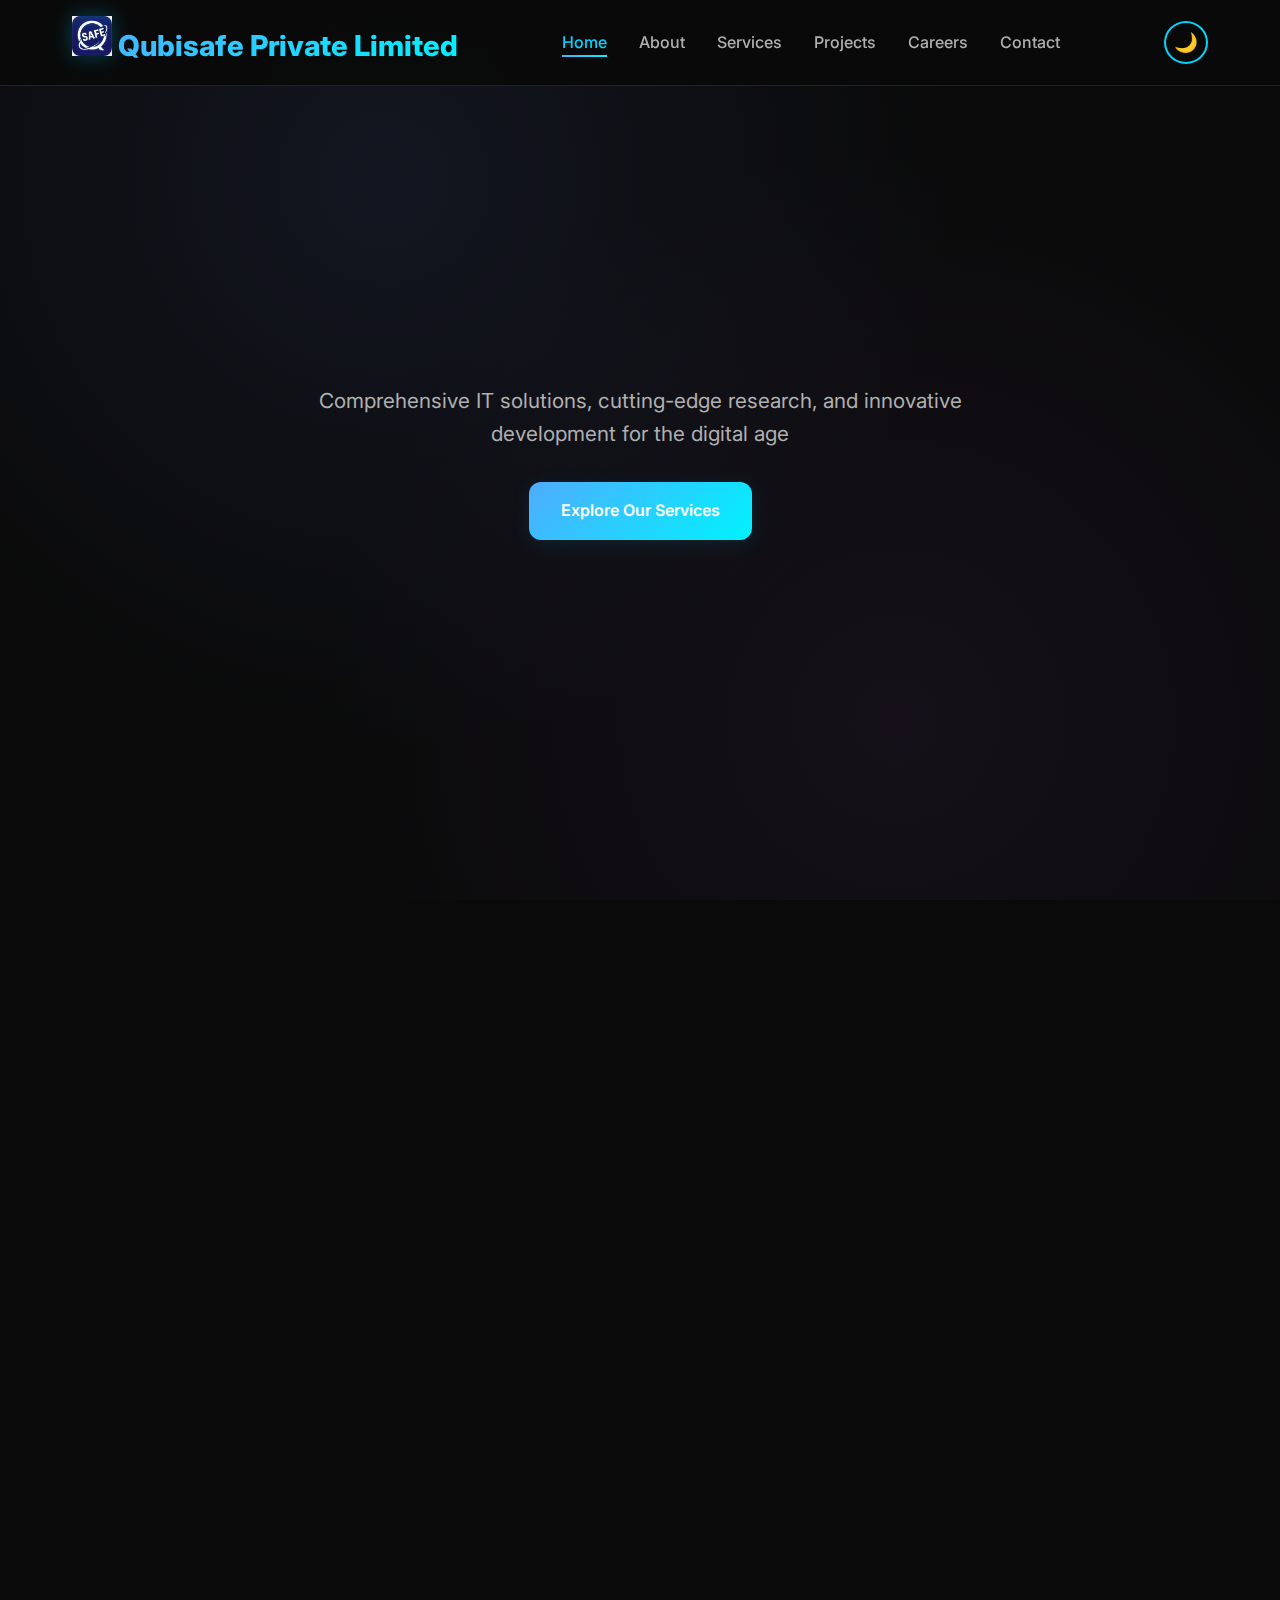
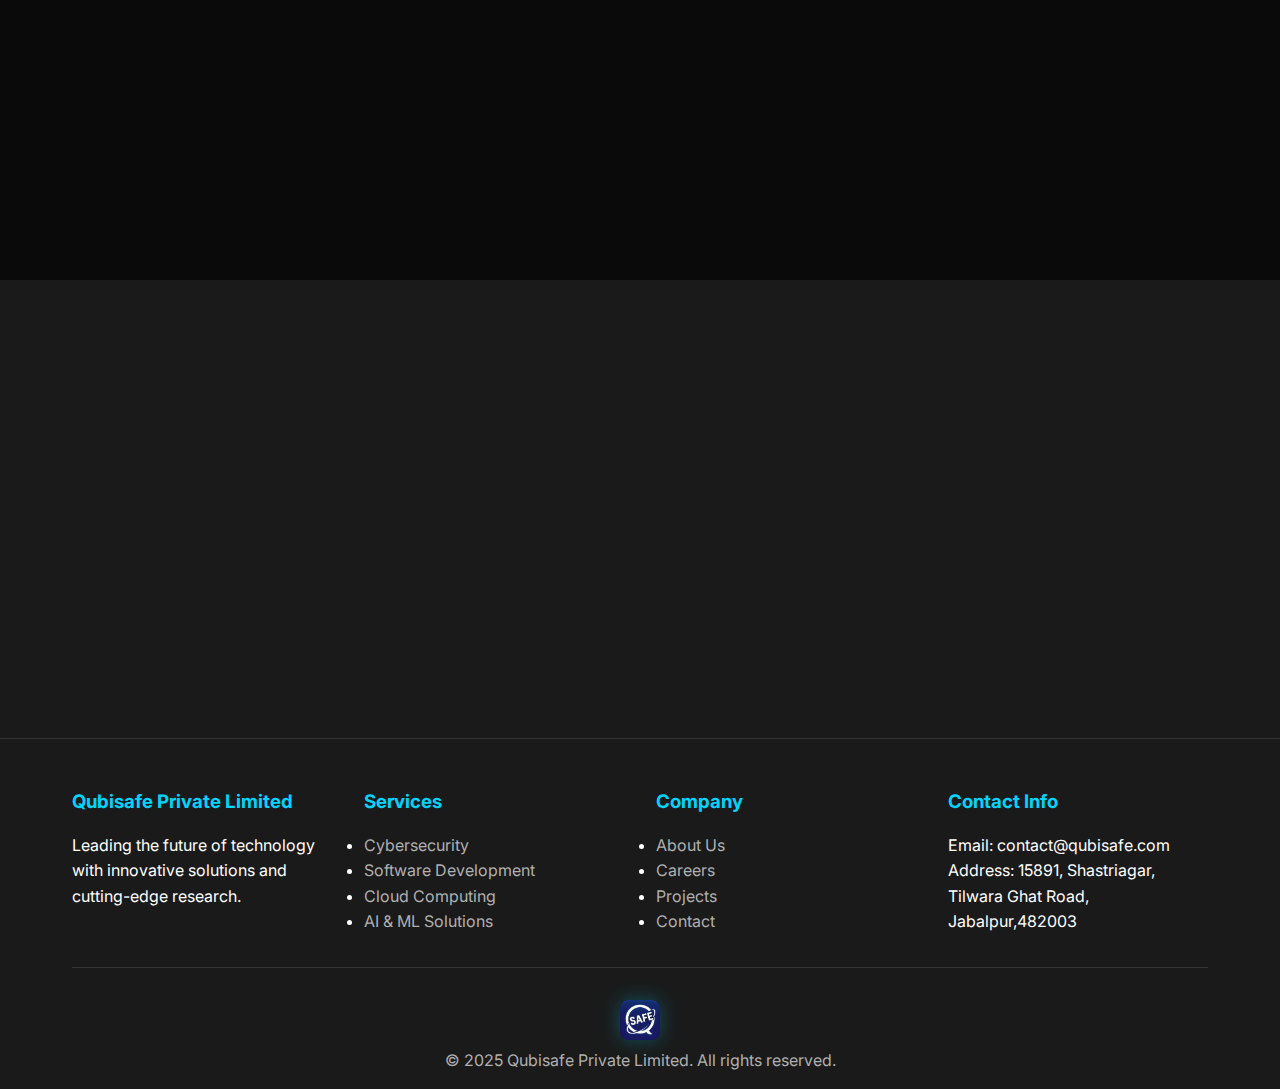
<file: website/home.html>
<!DOCTYPE html>
<html lang="en">
<head>
  <meta charset="UTF-8">
  <meta name="viewport" content="width=device-width, initial-scale=1.0">
  <link rel="icon" type="image/svg+xml" href="Media/solid_color.svg">
  <title>Qubisafe Private Limited - Leading Technology Solutions</title>
    <link rel="stylesheet" href="css/style.css">
    <link rel="stylesheet" href="css/components.css">

<!-- Google tag (gtag.js) -->
<script async src="https://www.googletagmanager.com/gtag/js?id=G-7VGBMFJ3SJ"></script>
<script>
  window.dataLayer = window.dataLayer || [];
  function gtag(){dataLayer.push(arguments);}
  gtag('js', new Date());

  gtag('config', 'G-7VGBMFJ3SJ');
</script>

</head>
<body>
  <div class="loading">
    <div class="spinner"></div>
  </div>

  <div id="header-placeholder"></div>

  <main>
    <section class="hero">
      <div class="hero-content">
        <h1 class="hero-title typing-effect">Pioneering the Future of Technology</h1>
        <p class="hero-subtitle fade-in">Comprehensive IT solutions, cutting-edge research, and innovative development for the digital age</p>
        <a href="services.html" class="cta-button fade-in">Explore Our Services</a>
      </div>
    </section>

    <section class="section">
      <div class="container">
        <h2 class="section-title fade-in">What We Do</h2>
        <div class="grid grid-3 fade-in">
          <div class="service-card">
            <div class="service-icon">🔒</div>
            <h3>Cybersecurity Excellence</h3>
            <p>Advanced security frameworks, quantum-resistant cryptography, and comprehensive protection solutions</p>
          </div>
          <div class="service-card">
            <div class="service-icon">🤖</div>
            <h3>AI & Machine Learning</h3>
            <p>Data-driven insights, automation solutions, and next-generation AI models for enhanced efficiency</p>
          </div>
          <div class="service-card">
            <div class="service-icon">☁️</div>
            <h3>Cloud Computing</h3>
            <p>Scalable architecture, seamless migration, and comprehensive cloud management solutions</p>
          </div>
          <div class="service-card">
            <div class="service-icon">⚡</div>
            <h3>Quantum Computing</h3>
            <p>Emerging quantum paradigms and advanced computing technologies for future applications</p>
          </div>
          <div class="service-card">
            <div class="service-icon">🌐</div>
            <h3>Blockchain & Web3</h3>
            <p>Distributed ledger technology, smart contracts, and decentralized application development</p>
          </div>
          <div class="service-card">
            <div class="service-icon">🎯</div>
            <h3>IoT Solutions</h3>
            <p>Smart technology integration, connected devices, and intelligent automation systems</p>
          </div>
        </div>
      </div>
    </section>

    <section class="section" style="background: var(--secondary-bg);">
      <div class="container">
        <h2 class="section-title fade-in">Innovation Across Industries</h2>
        <div class="grid grid-2 fade-in">
          <div class="glass-card">
            <h3>🏥 Healthcare Technology</h3>
            <p>Advanced medical systems, AI-powered diagnostics, and secure patient data management solutions</p>
          </div>
          <!-- <div class="glass-card">
            <h3>🏦 Financial Services</h3>
            <p>Secure payment systems, blockchain integration, and advanced fraud detection mechanisms</p>
          </div> -->
          <div class="glass-card">
            <h3>🏭 Manufacturing</h3>
            <p>Smart factory solutions, IoT integration, and automated production optimization systems</p>
          </div>
          <div class="glass-card">
            <h3>🌱 Sustainable Tech</h3>
            <p>Renewable energy optimization, precision agriculture, and environmental monitoring solutions</p>
          </div>
        </div>
      </div>
    </section>
  </main>

  <div id="footer-placeholder"></div>

  <script src="js/main.js"></script>
  <script src="js/components.js"></script>
</body>
</html>
</file>
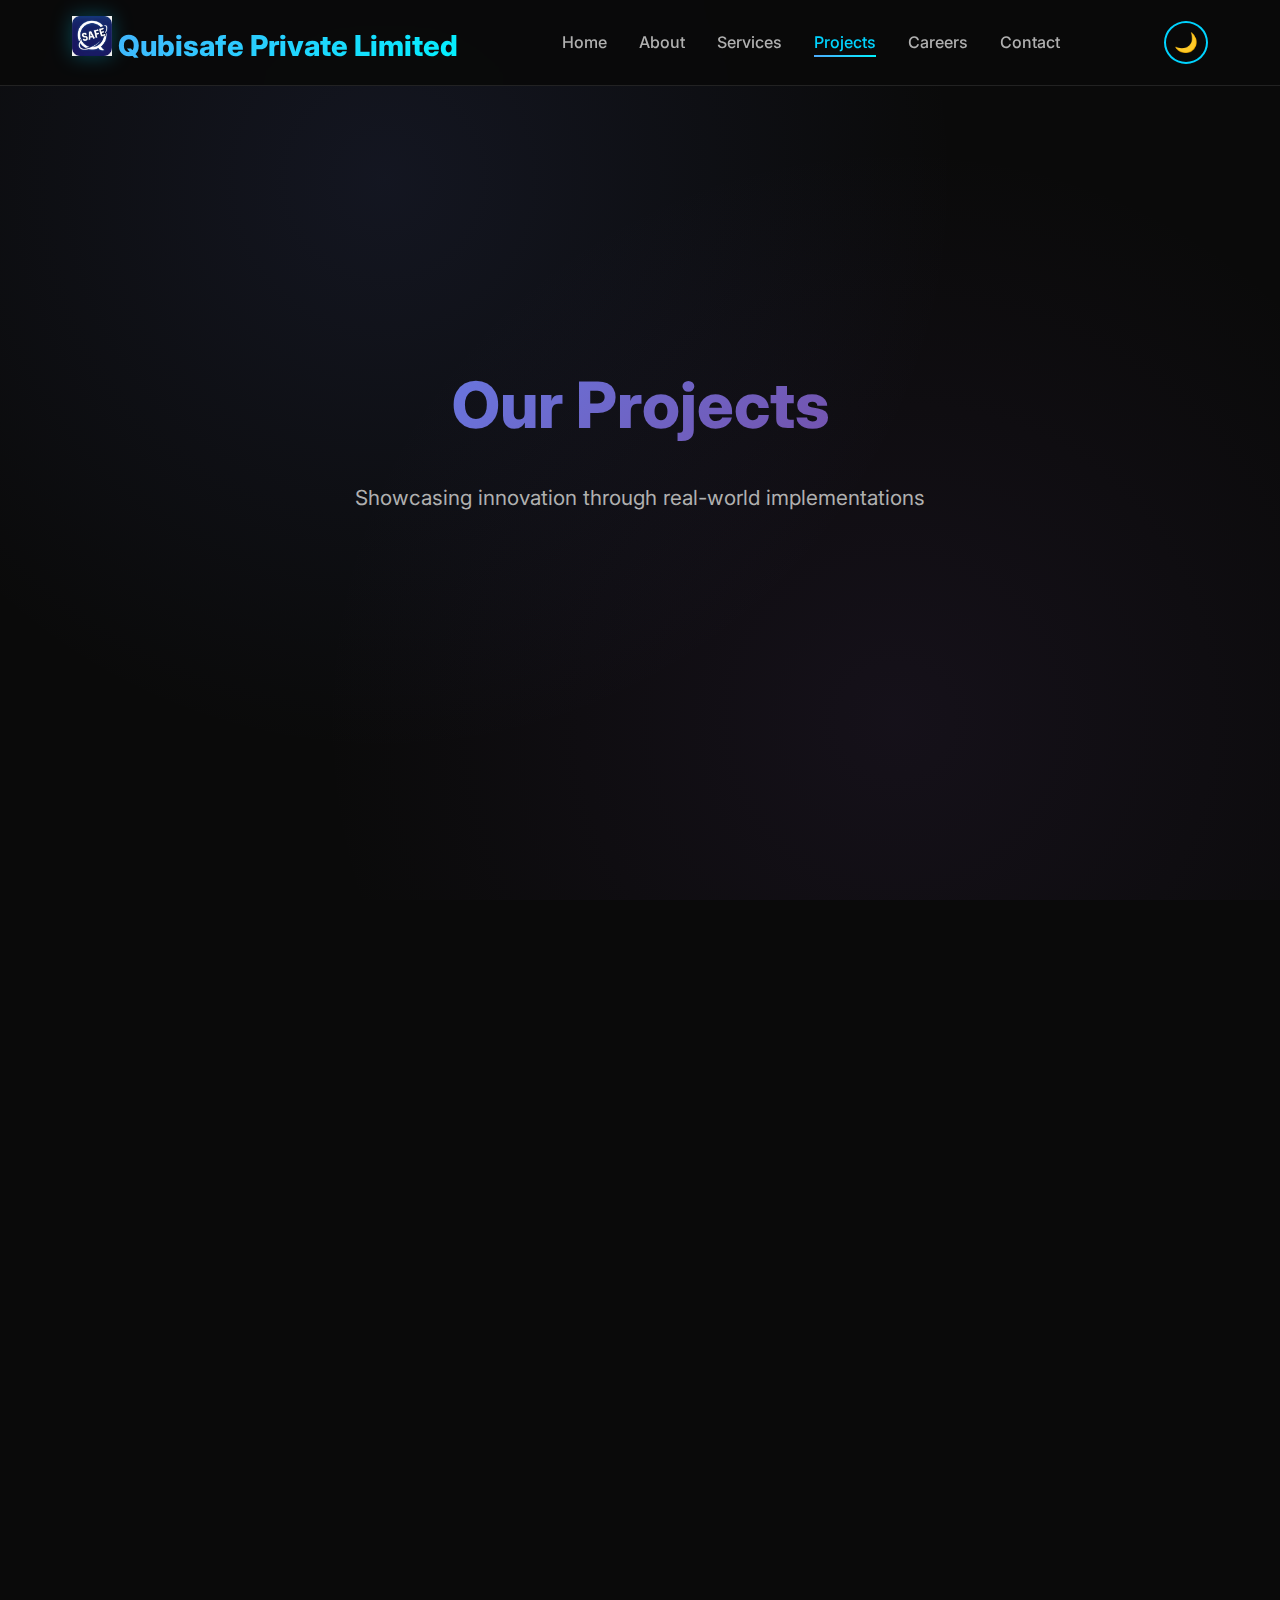
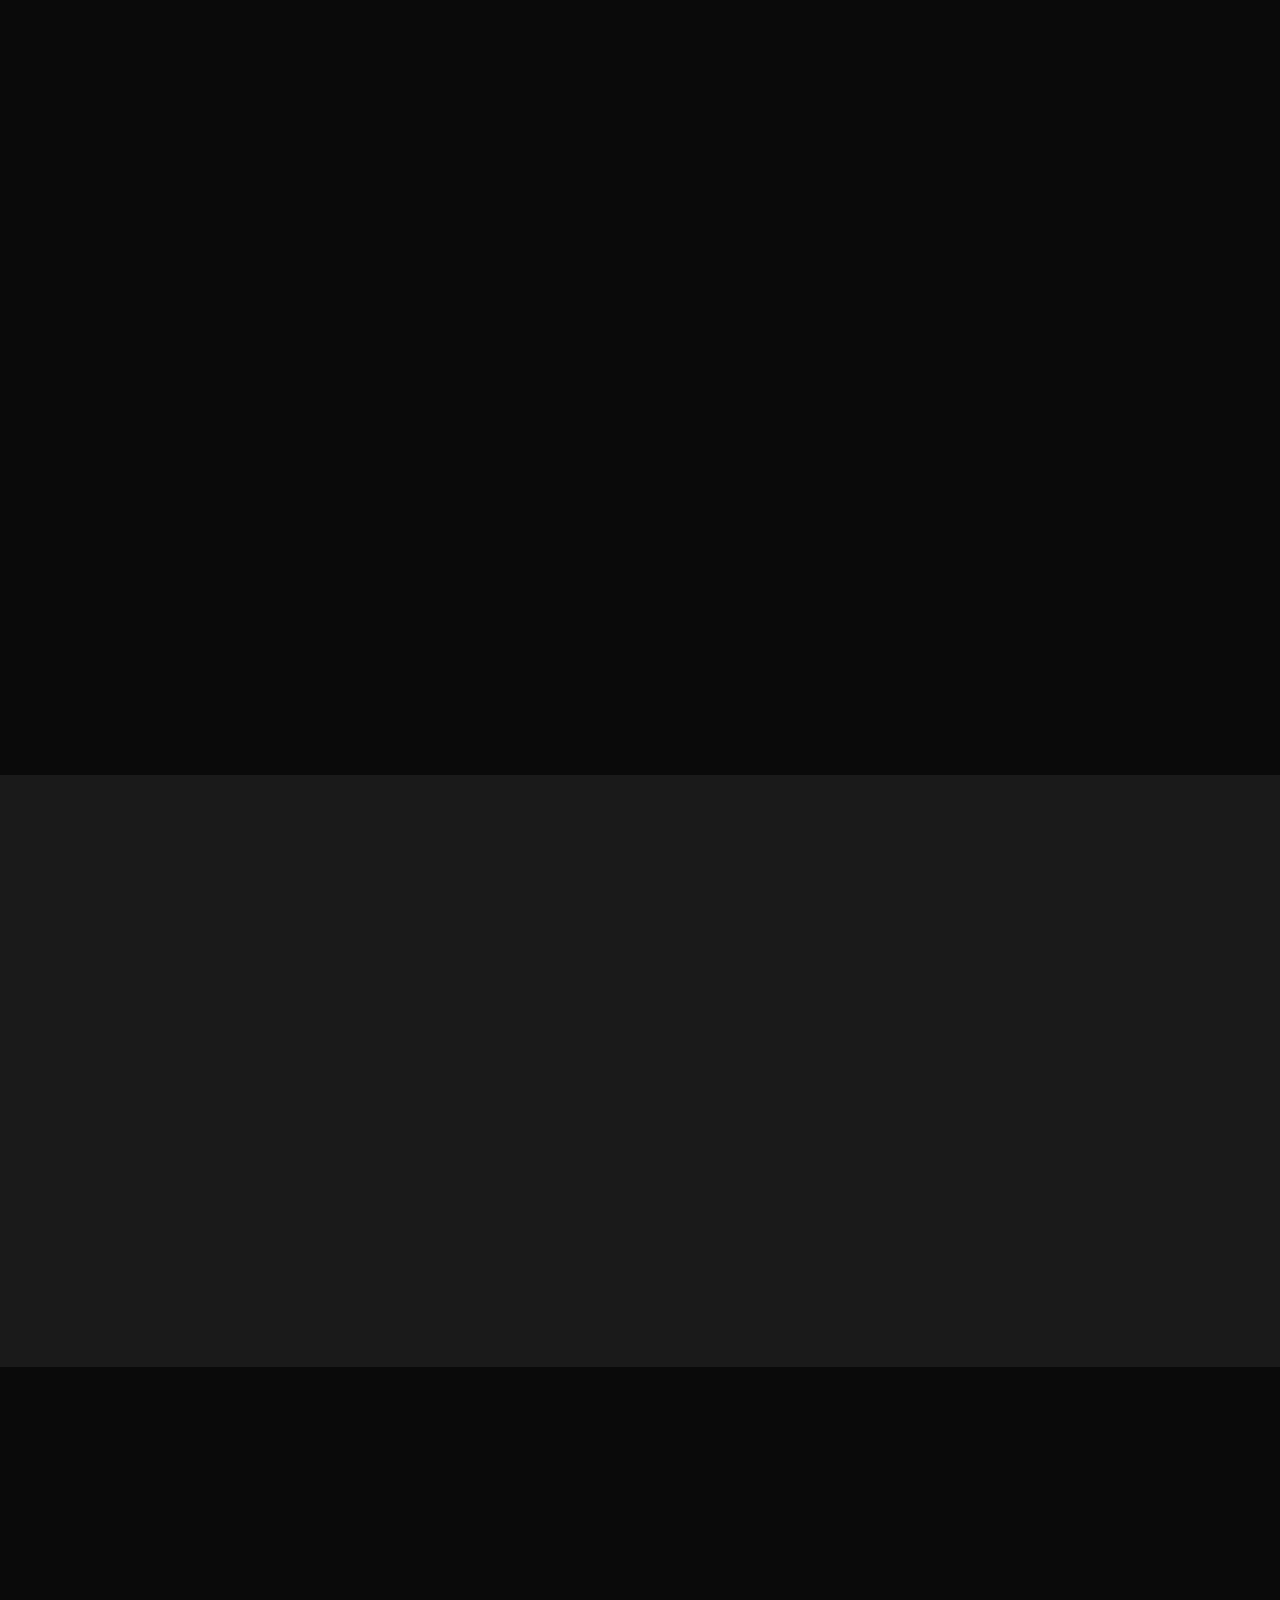
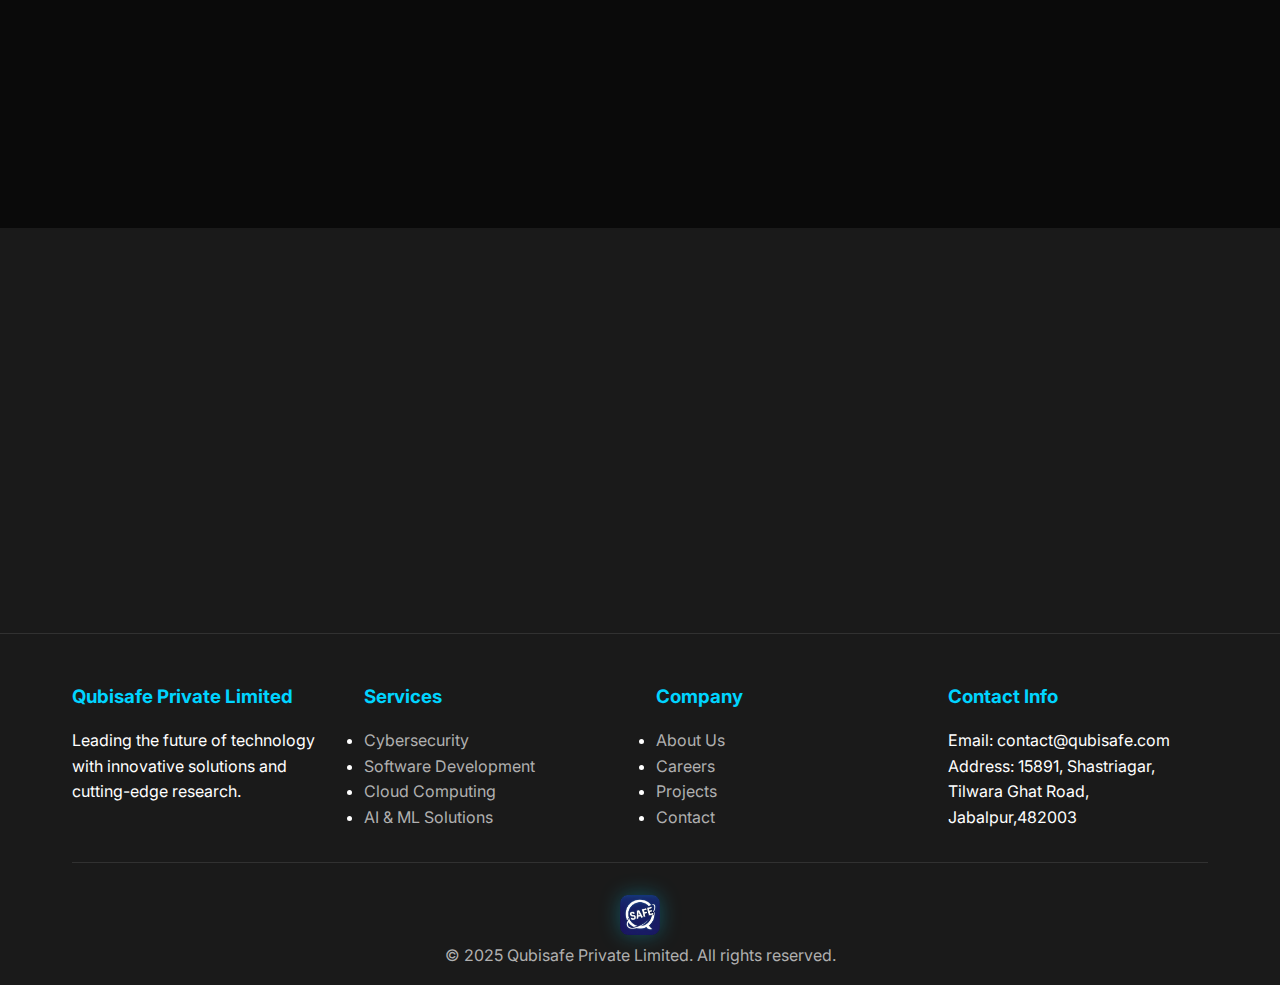
<file: website/projects.html>
<!DOCTYPE html>
<html lang="en">
<head>
  <meta charset="UTF-8">
  <meta name="viewport" content="width=device-width, initial-scale=1.0">
  <link rel="icon" type="image/svg+xml" href="Media/solid_color.svg">
  <title>Projects - Qubisafe Private Limited</title>
  <link rel="stylesheet" href="css/style.css">
  <link rel="stylesheet" href="css/components.css">

<!-- Google tag (gtag.js) -->
<script async src="https://www.googletagmanager.com/gtag/js?id=G-7VGBMFJ3SJ"></script>
<script>
  window.dataLayer = window.dataLayer || [];
  function gtag(){dataLayer.push(arguments);}
  gtag('js', new Date());

  gtag('config', 'G-7VGBMFJ3SJ');
</script>

</head>
<body>
  <div class="loading">
    <div class="spinner"></div>
  </div>

  <div id="header-placeholder"></div>

  <main>
    <section class="hero">
      <div class="hero-content">
        <h1 class="hero-title fade-in">Our Projects</h1>
        <p class="hero-subtitle fade-in">Showcasing innovation through real-world implementations</p>
      </div>
    </section>

    <section class="section">
      <div class="container">
        <h2 class="section-title fade-in">Featured Projects</h2>
        <div class="grid grid-2 fade-in">
          <div class="glass-card">
            <div style="height: 200px; background: var(--gradient-primary); border-radius: var(--border-radius); margin-bottom: 1.5rem; display: flex; align-items: center; justify-content: center; font-size: 4rem;">🏥</div>
            <h3>LiveMedQR</h3>
            <p><strong>Industry:</strong> Healthcare</p>
            <p><strong>Technology:</strong> AI/ML, Cybersecurity,Computer Vision,Electronics</p>
            <p>Advanced medical data decentralization system with AI-powered validation,making the patient data available at fingertips and decentralizing from hospital infrastructure.</p>
            <div style="margin-top: 1rem;">
              <span style="background: #28a745; color: white; padding: 0.3rem 0.8rem; border-radius: 20px; font-size: 0.9rem; margin-right: 0.5rem;">In Progress</span>
              <span style="color: var(--accent-color); font-weight: 600;">2025</span>
            </div>
          </div>

          <div class="glass-card">
            <div style="height: 200px; background: var(--gradient-secondary); border-radius: var(--border-radius); margin-bottom: 1.5rem; display: flex; align-items: center; justify-content: center; font-size: 4rem;">🏦</div>
            <h3>Intelligent Networks</h3>
            <p><strong>Industry:</strong>Cyber Security</p>
            <p><strong>Technology:</strong> Networks, Blockchain, Electronics</p>
            <p>Next-generation banking security system with quantum-resistant encryption, protecting $2B+ in daily transactions across 15 countries.</p>
            <div style="margin-top: 1rem;">
              <span style="background: #28a745; color: white; padding: 0.3rem 0.8rem; border-radius: 20px; font-size: 0.9rem; margin-right: 0.5rem;">In Progress</span>
              <span style="color: var(--accent-color); font-weight: 600;">2025</span>
            </div>
          </div>

          <div class="glass-card">
            <div style="height: 200px; background: var(--gradient-accent); border-radius: var(--border-radius); margin-bottom: 1.5rem; display: flex; align-items: center; justify-content: center; font-size: 4rem;">🏭</div>
            <h3>SmartFactory IoT Network</h3>
            <p><strong>Industry:</strong> Manufacturing</p>
            <p><strong>Technology:</strong> IoT, AI Analytics, Edge Computing</p>
            <p>Intelligent manufacturing system increasing production efficiency by 35% and reducing waste by 28% across 12 production facilities.</p>
            <div style="margin-top: 1rem;">
              <span style="background: #28a745; color: white; padding: 0.3rem 0.8rem; border-radius: 20px; font-size: 0.9rem; margin-right: 0.5rem;">In Progress</span>
              <span style="color: var(--accent-color); font-weight: 600;">2025</span>
            </div>
          </div>

          <div class="glass-card">
            <div style="height: 200px; background: var(--gradient-primary); border-radius: var(--border-radius); margin-bottom: 1.5rem; display: flex; align-items: center; justify-content: center; font-size: 4rem;">🌱</div>
            <h3>AgriTech Precision Platform</h3>
            <p><strong>Industry:</strong> Agriculture</p>
            <p><strong>Technology:</strong> IoT, AI, Satellite Integration</p>
            <p>Precision farming solution optimizing crop yields by 40% while reducing water usage by 30% across 1000+ farms globally.</p>
            <div style="margin-top: 1rem;">
              <span style="background: #28a745; color: white; padding: 0.3rem 0.8rem; border-radius: 20px; font-size: 0.9rem; margin-right: 0.5rem;">In Progress</span>
              <span style="color: var(--accent-color); font-weight: 600;">2025</span>
            </div>
          </div>
        </div>
      </div>
    </section>

    <section class="section" style="background: var(--secondary-bg);">
      <div class="container">
        <h2 class="section-title fade-in">Research & Development</h2>
        <div class="grid grid-3 fade-in">
          <div class="service-card">
            <div class="service-icon">⚛️</div>
            <h3>Quantum Computing Lab</h3>
            <p>Advanced research in quantum algorithms and quantum-resistant cryptography protocols.</p>
            <p style="margin-top: 1rem; color: var(--accent-color); font-weight: 600;">Status: Active Research</p>
          </div>
          <div class="service-card">
            <div class="service-icon">🧠</div>
            <h3>Neural Network Optimization</h3>
            <p>Development of next-generation AI models with enhanced efficiency and reduced computational requirements.</p>
            <p style="margin-top: 1rem; color: var(--accent-color); font-weight: 600;">Status: Beta Testing</p>
          </div>
          <div class="service-card">
            <div class="service-icon">🌐</div>
            <h3>Decentralized Identity</h3>
            <p>Blockchain-based identity management system for secure, privacy-preserving digital interactions.</p>
            <p style="margin-top: 1rem; color: var(--accent-color); font-weight: 600;">Status: Prototype</p>
          </div>
        </div>
      </div>
    </section>

    <section class="section">
      <div class="container">
        <h2 class="section-title fade-in">Industry Impact</h2>
        <div class="grid grid-4 fade-in">
          <div class="glass-card" style="text-align: center;">
            <h3 style="font-size: 3rem; color: var(--accent-color); margin-bottom: 0.5rem;">150+</h3>
            <p style="font-weight: 600;">Projects Completed</p>
          </div>
          <div class="glass-card" style="text-align: center;">
            <h3 style="font-size: 3rem; color: var(--accent-color); margin-bottom: 0.5rem;">25+</h3>
            <p style="font-weight: 600;">Countries Served</p>
          </div>
          <div class="glass-card" style="text-align: center;">
            <h3 style="font-size: 3rem; color: var(--accent-color); margin-bottom: 0.5rem;">$5B+</h3>
            <p style="font-weight: 600;">Value Protected</p>
          </div>
          <div class="glass-card" style="text-align: center;">
            <h3 style="font-size: 3rem; color: var(--accent-color); margin-bottom: 0.5rem;">99.9%</h3>
            <p style="font-weight: 600;">Uptime Achieved</p>
          </div>
        </div>
      </div>
    </section>

    <section class="section" style="background: var(--secondary-bg);">
      <div class="container">
        <div class="fade-in" style="text-align: center;">
          <h2 class="section-title">Ready to Start Your Project?</h2>
          <p style="font-size: 1.2rem; margin-bottom: 2rem; color: var(--secondary-text);">
            Let's discuss how we can bring your vision to life with cutting-edge technology
          </p>
          <a href="contact.html" class="cta-button">Get Started Today</a>
        </div>
      </div>
    </section>
  </main>

  <div id="footer-placeholder"></div>

  <script src="js/main.js"></script>
  <script src="js/components.js"></script>
</body>
</html>
</file>
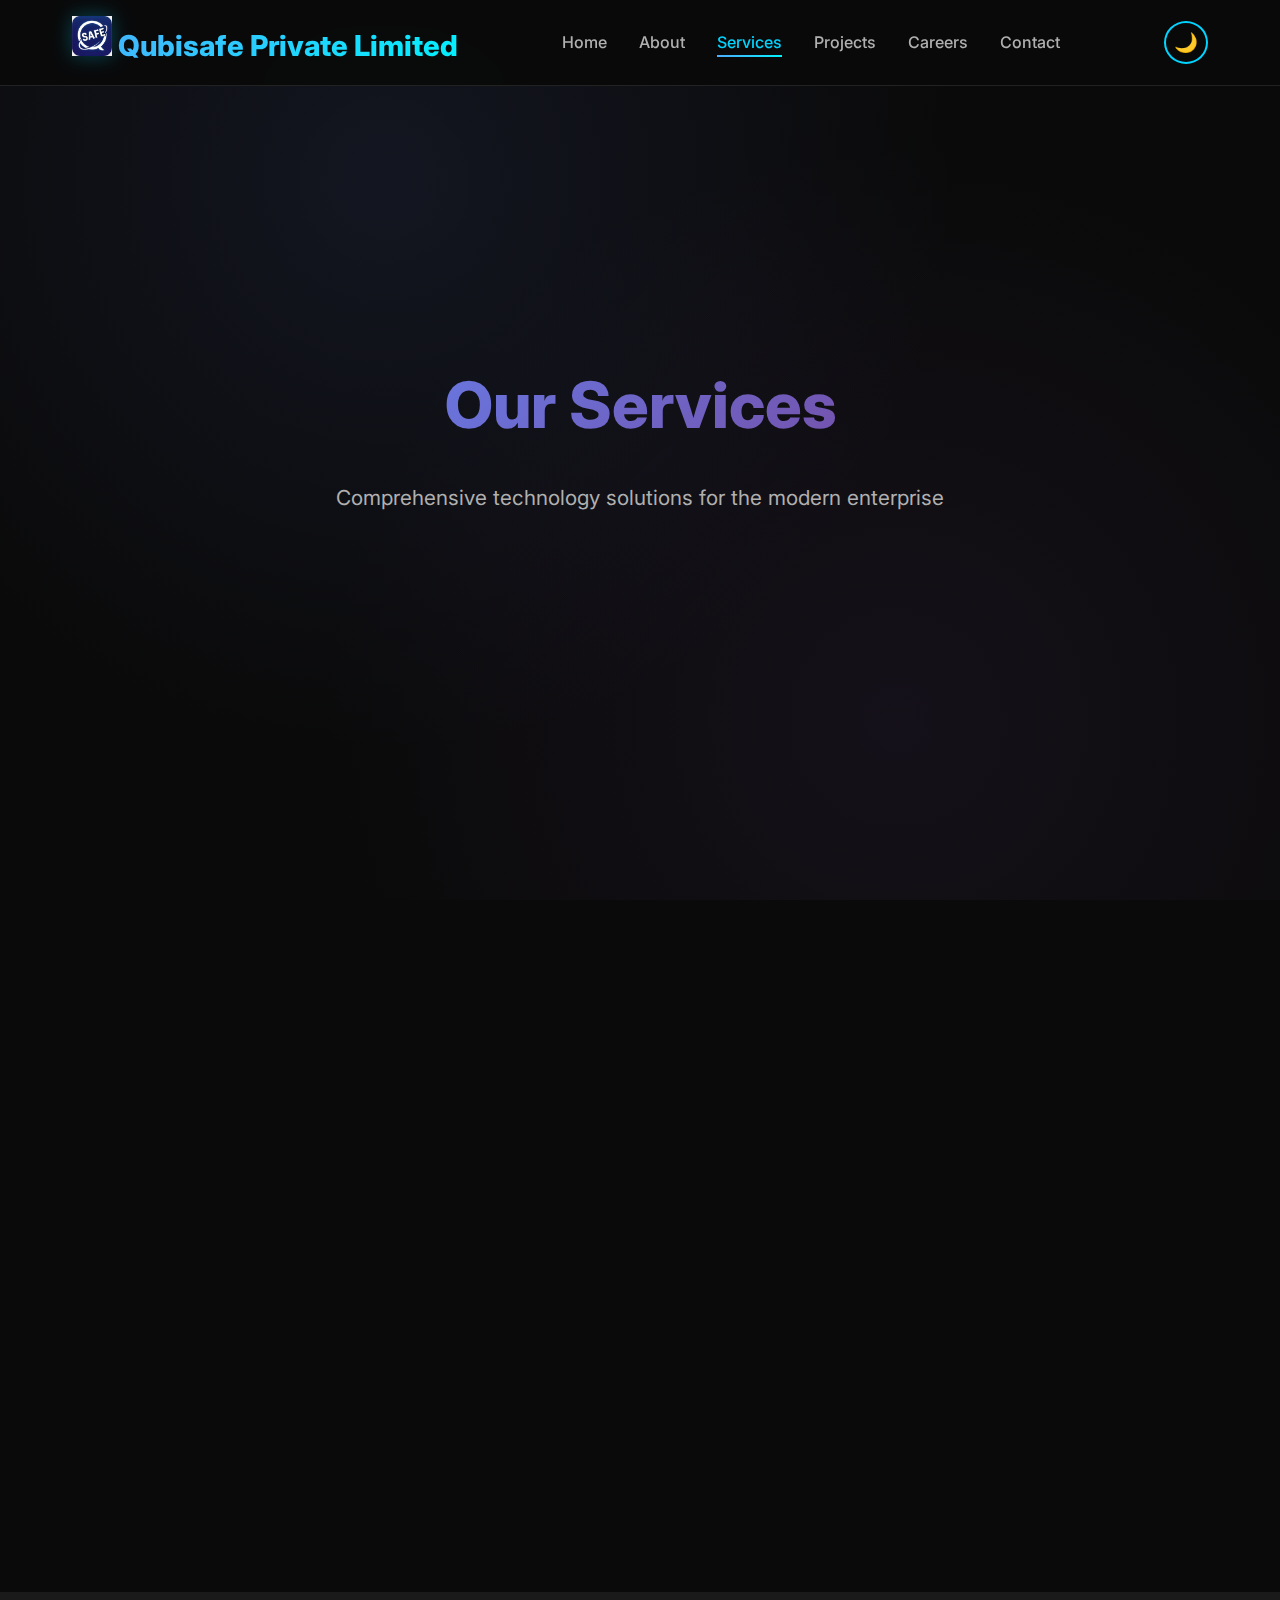
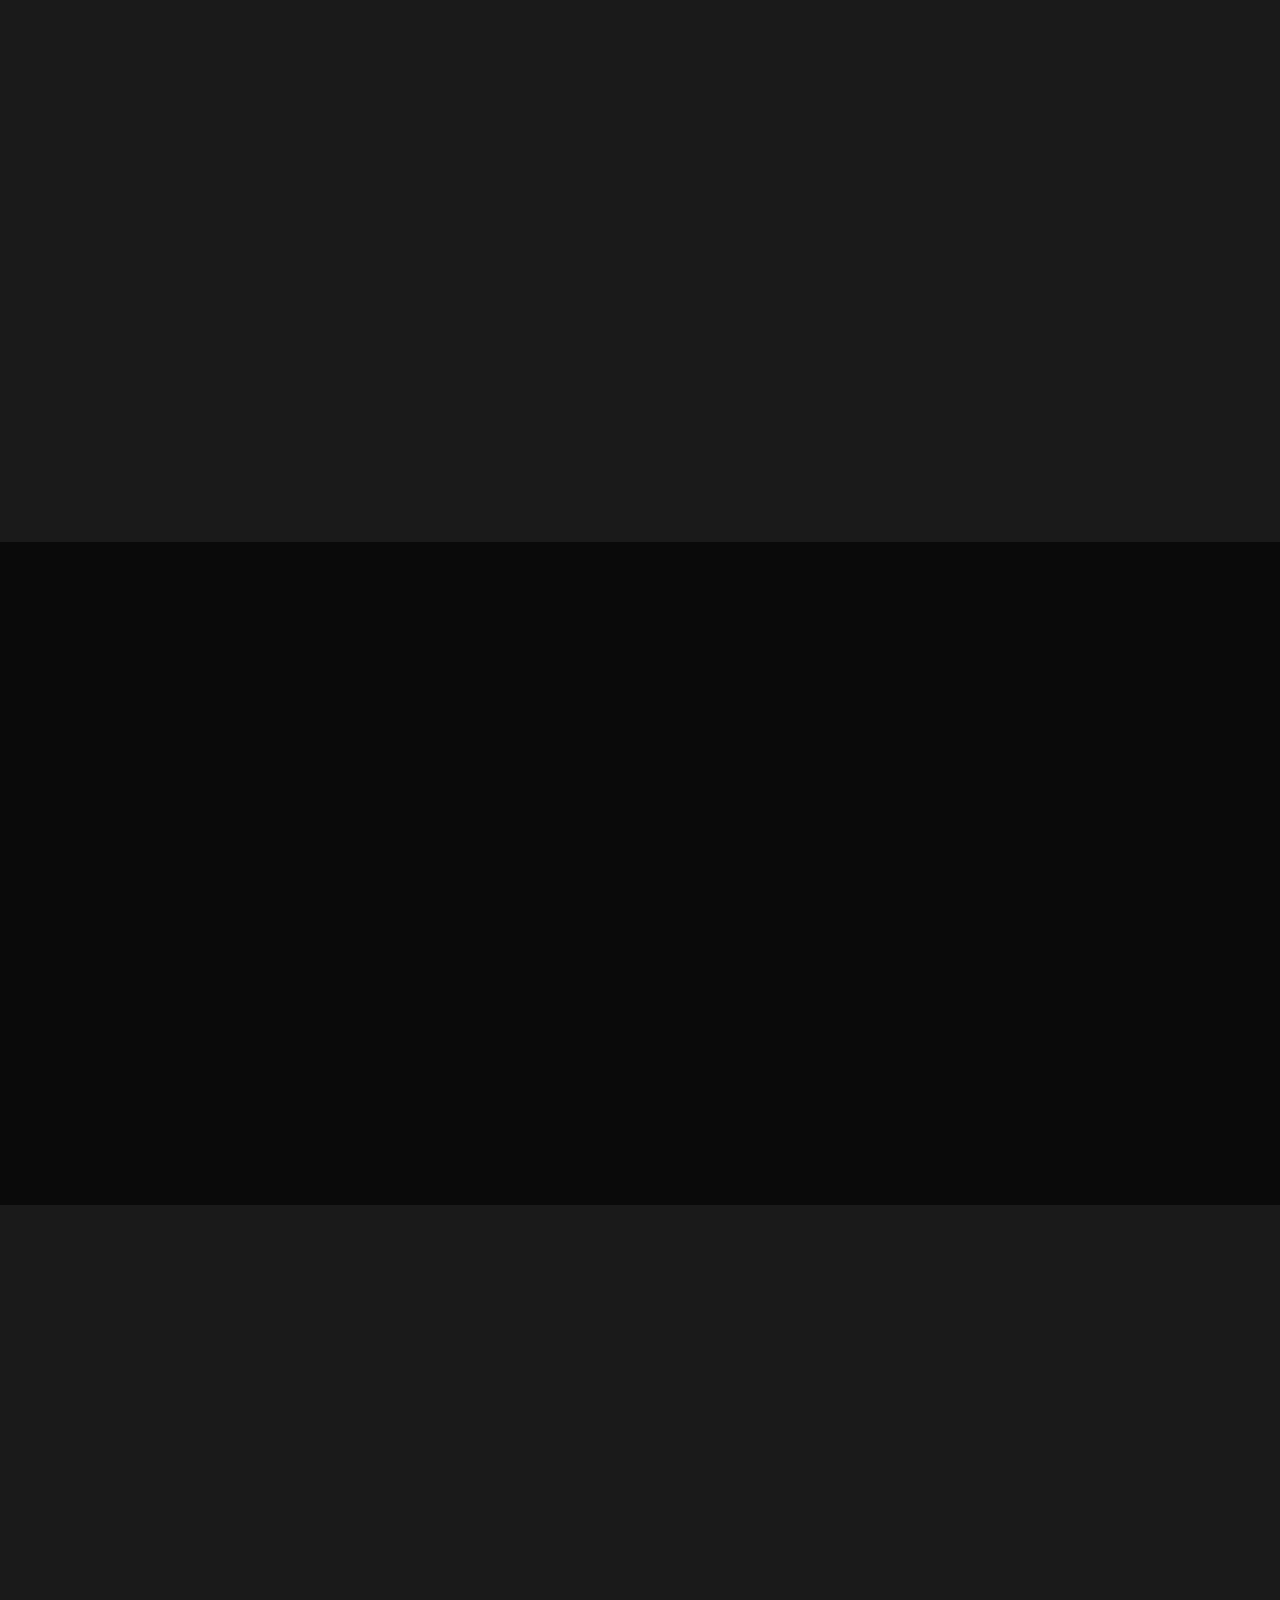
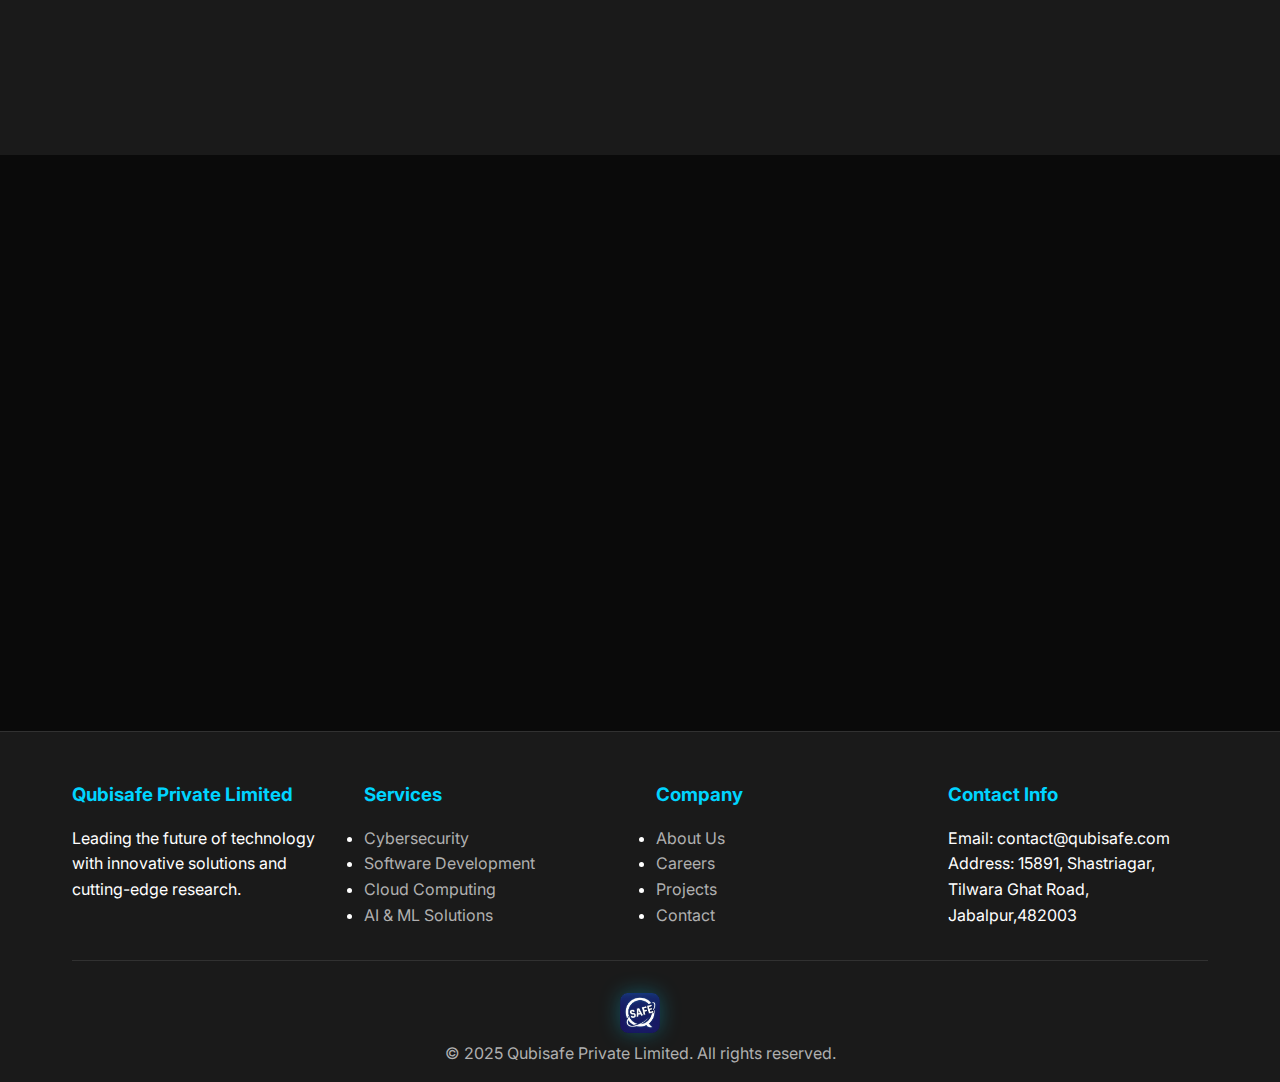
<file: website/services.html>
<!DOCTYPE html>
<html lang="en">
<head>
  <meta charset="UTF-8">
  <meta name="viewport" content="width=device-width, initial-scale=1.0">
  <link rel="icon" type="image/svg+xml" href="Media/solid_color.svg">
  <title>Services - Qubisafe Private Limited</title>
  <link rel="stylesheet" href="css/style.css">
  <link rel="stylesheet" href="css/components.css">

<!-- Google tag (gtag.js) -->
<script async src="https://www.googletagmanager.com/gtag/js?id=G-7VGBMFJ3SJ"></script>
<script>
  window.dataLayer = window.dataLayer || [];
  function gtag(){dataLayer.push(arguments);}
  gtag('js', new Date());

  gtag('config', 'G-7VGBMFJ3SJ');
</script>

</head>
<body>
  <div class="loading">
    <div class="spinner"></div>
  </div>

  <div id="header-placeholder"></div>

  <main>
    <section class="hero">
      <div class="hero-content">
        <h1 class="hero-title fade-in">Our Services</h1>
        <p class="hero-subtitle fade-in">Comprehensive technology solutions for the modern enterprise</p>
      </div>
    </section>

    <section class="section" id="cybersecurity">
      <div class="container">
        <h2 class="section-title fade-in">🔒 Cybersecurity Solutions</h2>
        <div class="grid grid-2 fade-in">
          <div class="glass-card">
            <h3>Security Consulting & Auditing</h3>
            <p>Comprehensive security assessments, vulnerability testing, and strategic security planning for enterprise environments.</p>
          </div>
          <div class="glass-card">
            <h3>Quantum-Resistant Cryptography</h3>
            <p>Next-generation encryption methods and security protocols designed to withstand quantum computing threats.</p>
          </div>
          <div class="glass-card">
            <h3>Managed Security Services</h3>
            <p>24/7 security monitoring, incident response, and threat intelligence services for continuous protection.</p>
          </div>
          <div class="glass-card">
            <h3>Security Implementation</h3>
            <p>End-to-end deployment of advanced security frameworks and cutting-edge protection technologies.</p>
          </div>

            <div class="glass-card">
            <h3>Change</h3>
            <p>Change</p>
          </div>


            <div class="glass-card">
            <h3>Change</h3>
            <p>Change</p>
          </div>

        </div>
      </div>
    </section>

    <section class="section" style="background: var(--secondary-bg);" id="software">
      <div class="container">
        <h2 class="section-title fade-in">💻 Software Development</h2>
        <div class="grid grid-3 fade-in">
          <div class="service-card">
            <div class="service-icon">🔧</div>
            <h3>Custom Development</h3>
            <p>Tailored software solutions designed to meet specific business requirements and industry standards.</p>
          </div>
          <div class="service-card">
            <div class="service-icon">🔗</div>
            <h3>System Integration</h3>
            <p>Seamless integration of existing systems with new technologies and third-party applications.</p>
          </div>
          <div class="service-card">
            <div class="service-icon">🚀</div>
            <h3>Deployment & Maintenance</h3>
            <p>Professional deployment services and ongoing maintenance for optimal system performance.</p>
          </div>
        </div>
      </div>
    </section>

    <section class="section" id="cloud">
      <div class="container">
        <h2 class="section-title fade-in">☁️ Cloud Computing</h2>
        <div class="grid grid-2 fade-in">
          <div class="glass-card">
            <h3>Cloud Architecture Design</h3>
            <p>Scalable and secure cloud infrastructure design optimized for performance and cost-effectiveness.</p>
          </div>
          <div class="glass-card">
            <h3>Migration Services</h3>
            <p>Seamless migration of existing systems to cloud platforms with minimal downtime and data loss.</p>
          </div>
          <div class="glass-card">
            <h3>Cloud Management</h3>
            <p>Comprehensive cloud resource management, optimization, and monitoring services.</p>
          </div>
          <div class="glass-card">
            <h3>Multi-Cloud Solutions</h3>
            <p>Strategic multi-cloud deployments for enhanced reliability and vendor independence.</p>
          </div>

            <div class="glass-card">
            <h3>Change</h3>
            <p>Change</p>
          </div>

            <div class="glass-card">
            <h3>Change</h3>
            <p>Change</p>
          </div>

        </div>
      </div>
    </section>

    <section class="section" style="background: var(--secondary-bg);" id="ai">
      <div class="container">
        <h2 class="section-title fade-in">🤖 AI & Machine Learning</h2>
        <div class="grid grid-3 fade-in">
          <div class="service-card">
            <div class="service-icon">📊</div>
            <h3>Data Analytics</h3>
            <p>Advanced data processing and analytics solutions for actionable business insights.</p>
          </div>
          <div class="service-card">
            <div class="service-icon">🧠</div>
            <h3>AI Model Development</h3>
            <p>Custom AI algorithms and machine learning models for specific industry applications.</p>
          </div>
          <div class="service-card">
            <div class="service-icon">⚡</div>
            <h3>Automation Solutions</h3>
            <p>Intelligent automation systems to streamline operations and enhance productivity.</p>
          </div>
        </div>
      </div>
    </section>

    <section class="section">
      <div class="container">
        <h2 class="section-title fade-in">🌐 Emerging Technologies</h2>
        <div class="grid grid-4 fade-in">
          <div class="service-card">
            <div class="service-icon">⚛️</div>
            <h3>Quantum Computing</h3>
            <p>Research and development in quantum paradigms and advanced computing systems.</p>
          </div>
          <div class="service-card">
            <div class="service-icon">🔗</div>
            <h3>Blockchain & Web3</h3>
            <p>Distributed ledger technology and decentralized application development.</p>
          </div>
          <div class="service-card">
            <div class="service-icon">🌐</div>
            <h3>IoT Solutions</h3>
            <p>Smart technology integration and Internet of Things ecosystem development.</p>
          </div>
          <div class="service-card">
            <div class="service-icon">🥽</div>
            <h3>AR/VR/MR</h3>
            <p>Immersive reality solutions for gaming, training, and interactive experiences.</p>
          </div>
        </div>
      </div>
    </section>
  </main>

  <div id="footer-placeholder"></div>

  <script src="js/main.js"></script>
  <script src="js/components.js"></script>
</body>
</html>
</file>
<file: website/css/style.css>
/* Enhanced Global Styles with Professional Effects */
@import url('https://fonts.googleapis.com/css2?family=Inter:wght@300;400;500;600;700;800&display=swap');

:root {
  /* Dark Theme Variables (Default) */
  --primary-bg: #0a0a0a;
  --secondary-bg: #1a1a1a;
  --accent-bg: #2a2a2a;
  --primary-text: #ffffff;
  --secondary-text: #b0b0b0;
  --accent-color: #00d4ff;
  --gradient-primary: linear-gradient(135deg, #667eea 0%, #764ba2 100%);
  --gradient-secondary: linear-gradient(135deg, #f093fb 0%, #f5576c 100%);
  --gradient-accent: linear-gradient(135deg, #4facfe 0%, #00f2fe 100%);
  --shadow-light: 0 4px 20px rgba(0, 212, 255, 0.1);
  --shadow-heavy: 0 20px 60px rgba(0, 0, 0, 0.4);
  --border-radius: 12px;
  --transition: all 0.3s cubic-bezier(0.4, 0, 0.2, 1);
}

[data-theme="light"] {
  --primary-bg: #ffffff;
  --secondary-bg: #f8f9fa;
  --accent-bg: #e9ecef;
  --primary-text: #212529;
  --secondary-text: #6c757d;
  --accent-color: #0066cc;
  --shadow-light: 0 4px 20px rgba(0, 0, 0, 0.1);
  --shadow-heavy: 0 20px 60px rgba(0, 0, 0, 0.15);
}

* {
  margin: 0;
  padding: 0;
  box-sizing: border-box;
}

body {
  font-family: 'Inter', sans-serif;
  background: var(--primary-bg);
  color: var(--primary-text);
  line-height: 1.6;
  overflow-x: hidden;
  transition: var(--transition);
}

/* Smooth Scrolling */
html {
  scroll-behavior: smooth;
}

/* Custom Scrollbar */
::-webkit-scrollbar {
  width: 8px;
}

::-webkit-scrollbar-track {
  background: var(--secondary-bg);
}

::-webkit-scrollbar-thumb {
  background: var(--accent-color);
  border-radius: 4px;
}

/* Header Styles */
.header {
  position: fixed;
  top: 0;
  width: 100%;
  background: rgba(10, 10, 10, 0.95);
  backdrop-filter: blur(20px);
  border-bottom: 1px solid rgba(255, 255, 255, 0.1);
  z-index: 1000;
  padding: 1rem 0;
  transition: var(--transition);
}

.header.scrolled {
  padding: 0.5rem 0;
  background: rgba(10, 10, 10, 0.98);
}

.nav-container {
  max-width: 1200px;
  margin: 0 auto;
  display: flex;
  justify-content: space-between;
  align-items: center;
  padding: 0 2rem;
}

.logo {
  font-size: 1.8rem;
  font-weight: 800;
  background: var(--gradient-accent);
  -webkit-background-clip: text;
  -webkit-text-fill-color: transparent;
  background-clip: text;
  text-decoration: none;
}

.nav-menu {
  display: flex;
  list-style: none;
  gap: 2rem;
}

.nav-link {
  color: var(--secondary-text);
  text-decoration: none;
  font-weight: 500;
  position: relative;
  transition: var(--transition);
}

.nav-link:hover,
.nav-link.active {
  color: var(--accent-color);
}

.nav-link::after {
  content: '';
  position: absolute;
  bottom: -5px;
  left: 0;
  width: 0;
  height: 2px;
  background: var(--gradient-accent);
  transition: var(--transition);
}

.nav-link:hover::after,
.nav-link.active::after {
  width: 100%;
}

.theme-toggle {
  background: none;
  border: 2px solid var(--accent-color);
  color: var(--accent-color);
  padding: 0.5rem;
  border-radius: 50%;
  cursor: pointer;
  font-size: 1.2rem;
  transition: var(--transition);
}

.theme-toggle:hover {
  background: var(--accent-color);
  color: var(--primary-bg);
  transform: scale(1.1);
}

.mobile-menu-toggle {
  display: none;
  background: none;
  border: none;
  color: var(--primary-text);
  font-size: 1.5rem;
  cursor: pointer;
}

/* Hero Section */
.hero {
  min-height: 100vh;
  display: flex;
  align-items: center;
  justify-content: center;
  position: relative;
  background: var(--primary-bg);
  overflow: hidden;
}

.hero::before {
  content: '';
  position: absolute;
  top: 0;
  left: 0;
  right: 0;
  bottom: 0;
  background: radial-gradient(circle at 30% 20%, rgba(102, 126, 234, 0.1) 0%, transparent 50%),
              radial-gradient(circle at 70% 80%, rgba(118, 75, 162, 0.1) 0%, transparent 50%);
  animation: float 20s ease-in-out infinite;
}

@keyframes float {
  0%, 100% { transform: translateY(0px) rotate(0deg); }
  50% { transform: translateY(-20px) rotate(180deg); }
}

.hero-content {
  text-align: center;
  max-width: 800px;
  padding: 0 2rem;
  position: relative;
  z-index: 2;
}

.hero-title {
  font-size: clamp(2.5rem, 5vw, 4rem);
  font-weight: 800;
  margin-bottom: 1.5rem;
  background: var(--gradient-primary);
  -webkit-background-clip: text;
  -webkit-text-fill-color: transparent;
  background-clip: text;
  animation: slideUp 1s ease-out;
}

.hero-subtitle {
  font-size: clamp(1.1rem, 2vw, 1.3rem);
  color: var(--secondary-text);
  margin-bottom: 2rem;
  animation: slideUp 1s ease-out 0.2s both;
}

@keyframes slideUp {
  from {
    opacity: 0;
    transform: translateY(30px);
  }
  to {
    opacity: 1;
    transform: translateY(0);
  }
}

.cta-button {
  display: inline-block;
  padding: 1rem 2rem;
  background: var(--gradient-accent);
  color: white;
  text-decoration: none;
  border-radius: var(--border-radius);
  font-weight: 600;
  transition: var(--transition);
  box-shadow: var(--shadow-light);
  animation: slideUp 1s ease-out 0.4s both;
}

.cta-button:hover {
  transform: translateY(-3px);
  box-shadow: var(--shadow-heavy);
}

/* Glass Card Effects */
.glass-card {
  background: rgba(255, 255, 255, 0.05);
  backdrop-filter: blur(20px);
  border: 1px solid rgba(255, 255, 255, 0.1);
  border-radius: var(--border-radius);
  padding: 2rem;
  transition: var(--transition);
}

.glass-card:hover {
  transform: translateY(-5px);
  box-shadow: var(--shadow-heavy);
  border-color: rgba(0, 212, 255, 0.3);
}

/* Section Styles */
.section {
  padding: 5rem 0;
  position: relative;
}

.container {
  max-width: 1200px;
  margin: 0 auto;
  padding: 0 2rem;
}

.section-title {
  font-size: clamp(2rem, 4vw, 3rem);
  font-weight: 700;
  text-align: center;
  margin-bottom: 3rem;
  background: var(--gradient-primary);
  -webkit-background-clip: text;
  -webkit-text-fill-color: transparent;
  background-clip: text;
}

/* Grid Layouts */
.grid {
  display: grid;
  gap: 2rem;
}

.grid-2 {
  grid-template-columns: repeat(auto-fit, minmax(300px, 1fr));
}

.grid-3 {
  grid-template-columns: repeat(auto-fit, minmax(250px, 1fr));
}

.grid-4 {
  grid-template-columns: repeat(auto-fit, minmax(200px, 1fr));
}

/* Service Cards */
.service-card {
  background: var(--secondary-bg);
  border-radius: var(--border-radius);
  padding: 2rem;
  text-align: center;
  transition: var(--transition);
  border: 1px solid rgba(255, 255, 255, 0.1);
  position: relative;
  overflow: hidden;
}

.service-card::before {
  content: '';
  position: absolute;
  top: 0;
  left: -100%;
  width: 100%;
  height: 100%;
  background: linear-gradient(90deg, transparent, rgba(0, 212, 255, 0.1), transparent);
  transition: var(--transition);
}

.service-card:hover::before {
  left: 100%;
}

.service-card:hover {
  transform: translateY(-10px);
  border-color: var(--accent-color);
  box-shadow: var(--shadow-heavy);
}

.service-icon {
  font-size: 3rem;
  margin-bottom: 1rem;
  background: var(--gradient-accent);
  -webkit-background-clip: text;
  -webkit-text-fill-color: transparent;
  background-clip: text;
}

/* Footer */
.footer {
  background: var(--secondary-bg);
  padding: 3rem 0 1rem;
  border-top: 1px solid rgba(255, 255, 255, 0.1);
}

.footer-content {
  display: grid;
  grid-template-columns: repeat(auto-fit, minmax(250px, 1fr));
  gap: 2rem;
  margin-bottom: 2rem;
}

.footer-section h3 {
  color: var(--accent-color);
  margin-bottom: 1rem;
}

.footer-section a {
  color: var(--secondary-text);
  text-decoration: none;
  transition: var(--transition);
}

.footer-section a:hover {
  color: var(--accent-color);
}

.footer-bottom {
  text-align: center;
  padding-top: 2rem;
  border-top: 1px solid rgba(255, 255, 255, 0.1);
  color: var(--secondary-text);
}

/* Responsive Design */
@media (max-width: 768px) {
  .nav-menu {
    position: fixed;
    top: 100%;
    left: 0;
    width: 100%;
    background: rgba(10, 10, 10, 0.98);
    backdrop-filter: blur(20px);
    flex-direction: column;
    padding: 2rem;
    transform: translateY(-100%);
    opacity: 0;
    visibility: hidden;
    transition: var(--transition);
  }

  .nav-menu.active {
    transform: translateY(0);
    opacity: 1;
    visibility: visible;
  }

  .mobile-menu-toggle {
    display: block;
  }

  .nav-container {
    padding: 0 1rem;
  }

  .container {
    padding: 0 1rem;
  }

  .grid-2,
  .grid-3,
  .grid-4 {
    grid-template-columns: 1fr;
  }
}

/* Loading Animation */
.loading {
  position: fixed;
  top: 0;
  left: 0;
  width: 100%;
  height: 100%;
  background: var(--primary-bg);
  display: flex;
  justify-content: center;
  align-items: center;
  z-index: 9999;
  transition: opacity 0.5s ease;
}

.loading.hidden {
  opacity: 0;
  pointer-events: none;
}

.spinner {
  width: 50px;
  height: 50px;
  border: 3px solid rgba(0, 212, 255, 0.3);
  border-top: 3px solid var(--accent-color);
  border-radius: 50%;
  animation: spin 1s linear infinite;
}

@keyframes spin {
  0% { transform: rotate(0deg); }
  100% { transform: rotate(360deg); }
}

/* Scroll Animations */
.fade-in {
  opacity: 0;
  transform: translateY(30px);
  transition: all 0.6s ease;
}

.fade-in.visible {
  opacity: 1;
  transform: translateY(0);
}

/* Contact Form Styles */
.contact-form-container {
  max-width: 800px;
  margin: 0 auto;
  padding: 2rem;
}

.google-form-wrapper {
  background: var(--secondary-bg);
  border-radius: var(--border-radius);
  padding: 2rem;
  box-shadow: var(--shadow-light);
}

.google-form-iframe {
  width: 100%;
  height: 800px;
  border: none;
  border-radius: var(--border-radius);
}

/* Career Page Specific Styles */
.job-card {
  background: var(--secondary-bg);
  border-radius: var(--border-radius);
  padding: 2rem;
  border: 1px solid rgba(255, 255, 255, 0.1);
  transition: var(--transition);
}

.job-card:hover {
  transform: translateY(-5px);
  border-color: var(--accent-color);
  box-shadow: var(--shadow-heavy);
}

.job-title {
  color: var(--accent-color);
  font-size: 1.5rem;
  font-weight: 600;
  margin-bottom: 0.5rem;
}

.job-department {
  color: var(--secondary-text);
  margin-bottom: 1rem;
}

.job-description {
  margin-bottom: 1.5rem;
  line-height: 1.6;
}

.apply-button {
  background: var(--gradient-accent);
  color: white;
  border: none;
  padding: 0.75rem 1.5rem;
  border-radius: var(--border-radius);
  font-weight: 600;
  cursor: pointer;
  transition: var(--transition);
}

.apply-button:hover {
  transform: translateY(-2px);
  box-shadow: var(--shadow-light);
}

/* Logo */
.logo-img {
  height: 40px;
  width: auto;
  transition: var(--transition);
  filter: drop-shadow(0 0 10px rgba(0, 212, 255, 0.3));
}

.logo:hover .logo-img {
  transform: scale(1.05);
  filter: drop-shadow(0 0 20px rgba(0, 212, 255, 0.5));
}



/* about section leadership team images */
/* Team Photo Styling */
.team-photo-container {
  width: 150px;
  height: 150px;
  border-radius: 50%;
  margin: 0 auto 1.5rem;
  display: flex;
  align-items: center;
  justify-content: center;
  box-shadow: var(--shadow-light);
  overflow: hidden;
  position: relative;
  transition: var(--transition);
  padding: 3px; /* Creates border effect with gradient background */
}

.team-photo-container:hover {
  transform: scale(1.05);
  box-shadow: var(--shadow-heavy);
}

.team-photo {
  width: calc(100% - 6px);
  height: calc(100% - 6px);
  object-fit: cover;
  border-radius: 50%;
  transition: var(--transition);
}

.team-photo-container:hover .team-photo {
  transform: scale(1.1);
}


/*  */

/* Project Page Specific Styles */
.project-status {
  display: inline-block;
  padding: 0.3rem 0.8rem;
  border-radius: 20px;
  font-size: 0.9rem;
  font-weight: 600;
  margin-right: 0.5rem;
}

.status-completed {
  background: var(--accent-color);
  color: var(--primary-bg);
}

.status-progress {
  background: #28a745;
  color: white;
}

.status-research {
  background: #ffc107;
  color: #000;
}

/* Enhanced Project Cards */
.project-card {
  background: var(--secondary-bg);
  border-radius: var(--border-radius);
  padding: 2rem;
  border: 1px solid rgba(255, 255, 255, 0.1);
  transition: var(--transition);
  position: relative;
  overflow: hidden;
}

.project-card::before {
  content: '';
  position: absolute;
  top: 0;
  left: -100%;
  width: 100%;
  height: 100%;
  background: linear-gradient(90deg, transparent, rgba(0, 212, 255, 0.1), transparent);
  transition: var(--transition);
}

.project-card:hover::before {
  left: 100%;
}

.project-card:hover {
  transform: translateY(-10px);
  border-color: var(--accent-color);
  box-shadow: var(--shadow-heavy);
}

.project-image {
  height: 200px;
  border-radius: var(--border-radius);
  margin-bottom: 1.5rem;
  display: flex;
  align-items: center;
  justify-content: center;
  font-size: 4rem;
  position: relative;
  overflow: hidden;
}

.project-meta {
  margin: 1rem 0;
}

.project-meta p {
  margin: 0.5rem 0;
  font-size: 0.95rem;
}

.project-meta strong {
  color: var(--accent-color);
}

/* Statistics Cards */
.stat-card {
  text-align: center;
  padding: 2rem;
}

.stat-number {
  font-size: 3rem;
  font-weight: 800;
  color: var(--accent-color);
  margin-bottom: 0.5rem;
  background: var(--gradient-accent);
  -webkit-background-clip: text;
  -webkit-text-fill-color: transparent;
  background-clip: text;
}

.stat-label {
  font-weight: 600;
  color: var(--secondary-text);
}

/* Responsive adjustments for projects */
@media (max-width: 768px) {
  .project-image {
    height: 150px;
    font-size: 3rem;
  }
  
  .stat-number {
    font-size: 2.5rem;
  }
}
</file>
<file: website/css/components.css>
/* Component-Specific Styles */

/* Header Component Styles */
.header-component {
  position: relative;
  z-index: 1000;
}

.nav-brand {
  display: flex;
  align-items: center;
  gap: 0.5rem;
}

.nav-brand-icon {
  width: 40px;
  height: 40px;
  background: var(--gradient-accent);
  border-radius: 8px;
  display: flex;
  align-items: center;
  justify-content: center;
  font-size: 1.5rem;
}

/* Enhanced Navigation Styles */
.nav-menu-item {
  position: relative;
}

.nav-dropdown {
  position: absolute;
  top: 100%;
  left: 0;
  background: rgba(26, 26, 26, 0.95);
  backdrop-filter: blur(20px);
  border: 1px solid rgba(255, 255, 255, 0.1);
  border-radius: var(--border-radius);
  padding: 1rem 0;
  min-width: 200px;
  opacity: 0;
  visibility: hidden;
  transform: translateY(-10px);
  transition: var(--transition);
  box-shadow: var(--shadow-heavy);
}

.nav-menu-item:hover .nav-dropdown {
  opacity: 1;
  visibility: visible;
  transform: translateY(0);
}

.nav-dropdown-item {
  display: block;
  padding: 0.75rem 1.5rem;
  color: var(--secondary-text);
  text-decoration: none;
  transition: var(--transition);
}

.nav-dropdown-item:hover {
  background: rgba(0, 212, 255, 0.1);
  color: var(--accent-color);
}

/* Mobile Navigation Enhancements */
.mobile-nav-overlay {
  position: fixed;
  top: 0;
  left: 0;
  width: 100%;
  height: 100%;
  background: rgba(0, 0, 0, 0.8);
  backdrop-filter: blur(10px);
  z-index: 999;
  opacity: 0;
  visibility: hidden;
  transition: var(--transition);
}

.mobile-nav-overlay.active {
  opacity: 1;
  visibility: visible;
}

.mobile-nav-menu {
  position: fixed;
  top: 0;
  right: -100%;
  width: 300px;
  height: 100%;
  background: var(--primary-bg);
  border-left: 1px solid rgba(255, 255, 255, 0.1);
  padding: 2rem;
  transition: var(--transition);
  z-index: 1000;
  overflow-y: auto;
}

.mobile-nav-menu.active {
  right: 0;
}

.mobile-nav-close {
  position: absolute;
  top: 1rem;
  right: 1rem;
  background: none;
  border: none;
  color: var(--primary-text);
  font-size: 1.5rem;
  cursor: pointer;
  padding: 0.5rem;
}

/* Footer Component Styles */
.footer-component {
  position: relative;
}

.footer-social-links {
  display: flex;
  gap: 1rem;
  margin-top: 1rem;
}

.social-link {
  display: flex;
  align-items: center;
  justify-content: center;
  width: 40px;
  height: 40px;
  background: rgba(255, 255, 255, 0.1);
  border-radius: 50%;
  color: var(--secondary-text);
  text-decoration: none;
  transition: var(--transition);
}

.social-link:hover {
  background: var(--accent-color);
  color: var(--primary-bg);
  transform: translateY(-3px);
}

/* Newsletter Subscription */
.newsletter-form {
  display: flex;
  gap: 0.5rem;
  margin-top: 1rem;
}

.newsletter-input {
  flex: 1;
  padding: 0.75rem;
  background: rgba(255, 255, 255, 0.1);
  border: 1px solid rgba(255, 255, 255, 0.2);
  border-radius: var(--border-radius);
  color: var(--primary-text);
  font-size: 0.9rem;
}

.newsletter-input::placeholder {
  color: var(--secondary-text);
}

.newsletter-button {
  padding: 0.75rem 1.5rem;
  background: var(--gradient-accent);
  border: none;
  border-radius: var(--border-radius);
  color: white;
  font-weight: 600;
  cursor: pointer;
  transition: var(--transition);
}

.newsletter-button:hover {
  transform: translateY(-2px);
  box-shadow: var(--shadow-light);
}

/* Breadcrumb Component */
.breadcrumb {
  padding: 1rem 0;
  margin-top: 80px;
  background: rgba(255, 255, 255, 0.05);
  border-bottom: 1px solid rgba(255, 255, 255, 0.1);
}

.breadcrumb-list {
  display: flex;
  align-items: center;
  gap: 0.5rem;
  list-style: none;
  margin: 0;
  padding: 0;
}

.breadcrumb-item {
  color: var(--secondary-text);
  font-size: 0.9rem;
}

.breadcrumb-item:not(:last-child)::after {
  content: '›';
  margin-left: 0.5rem;
  color: var(--accent-color);
}

.breadcrumb-link {
  color: var(--secondary-text);
  text-decoration: none;
  transition: var(--transition);
}

.breadcrumb-link:hover {
  color: var(--accent-color);
}

.breadcrumb-current {
  color: var(--accent-color);
  font-weight: 500;
}

/* Search Component */
.search-component {
  position: relative;
  max-width: 400px;
}

.search-input {
  width: 100%;
  padding: 0.75rem 1rem 0.75rem 3rem;
  background: rgba(255, 255, 255, 0.1);
  border: 1px solid rgba(255, 255, 255, 0.2);
  border-radius: 25px;
  color: var(--primary-text);
  font-size: 0.9rem;
  transition: var(--transition);
}

.search-input:focus {
  outline: none;
  border-color: var(--accent-color);
  box-shadow: 0 0 0 3px rgba(0, 212, 255, 0.1);
}

.search-icon {
  position: absolute;
  left: 1rem;
  top: 50%;
  transform: translateY(-50%);
  color: var(--secondary-text);
  font-size: 1rem;
}

.search-results {
  position: absolute;
  top: 100%;
  left: 0;
  right: 0;
  background: var(--secondary-bg);
  border: 1px solid rgba(255, 255, 255, 0.1);
  border-radius: var(--border-radius);
  margin-top: 0.5rem;
  max-height: 300px;
  overflow-y: auto;
  z-index: 1000;
  display: none;
}

.search-result-item {
  padding: 1rem;
  border-bottom: 1px solid rgba(255, 255, 255, 0.1);
  cursor: pointer;
  transition: var(--transition);
}

.search-result-item:hover {
  background: rgba(0, 212, 255, 0.1);
}

.search-result-item:last-child {
  border-bottom: none;
}

/* Back to Top Button */
.back-to-top {
  position: fixed;
  bottom: 2rem;
  right: 2rem;
  width: 50px;
  height: 50px;
  background: var(--gradient-accent);
  border: none;
  border-radius: 50%;
  color: white;
  font-size: 1.2rem;
  cursor: pointer;
  transition: var(--transition);
  opacity: 0;
  visibility: hidden;
  z-index: 1000;
}

.back-to-top.visible {
  opacity: 1;
  visibility: visible;
}

.back-to-top:hover {
  transform: translateY(-3px);
  box-shadow: var(--shadow-heavy);
}

/* Progress Bar */
.progress-bar {
  position: fixed;
  top: 0;
  left: 0;
  width: 0%;
  height: 3px;
  background: var(--gradient-accent);
  z-index: 9999;
  transition: width 0.1s ease;
}

/* Responsive Component Adjustments */
@media (max-width: 768px) {
  .nav-dropdown {
    position: static;
    opacity: 1;
    visibility: visible;
    transform: none;
    background: transparent;
    border: none;
    box-shadow: none;
    padding: 0;
    margin-top: 0.5rem;
  }

  .footer-content {
    grid-template-columns: 1fr;
    text-align: center;
  }

  .newsletter-form {
    flex-direction: column;
  }

  .search-component {
    max-width: 100%;
  }

  .back-to-top {
    bottom: 1rem;
    right: 1rem;
    width: 45px;
    height: 45px;
  }
}

/* Component Animation Classes */
.slide-in-left {
  animation: slideInLeft 0.6s ease-out;
}

.slide-in-right {
  animation: slideInRight 0.6s ease-out;
}

.slide-in-up {
  animation: slideInUp 0.6s ease-out;
}

.slide-in-down {
  animation: slideInDown 0.6s ease-out;
}

@keyframes slideInLeft {
  from {
    opacity: 0;
    transform: translateX(-30px);
  }
  to {
    opacity: 1;
    transform: translateX(0);
  }
}

@keyframes slideInRight {
  from {
    opacity: 0;
    transform: translateX(30px);
  }
  to {
    opacity: 1;
    transform: translateX(0);
  }
}

@keyframes slideInUp {
  from {
    opacity: 0;
    transform: translateY(30px);
  }
  to {
    opacity: 1;
    transform: translateY(0);
  }
}

@keyframes slideInDown {
  from {
    opacity: 0;
    transform: translateY(-30px);
  }
  to {
    opacity: 1;
    transform: translateY(0);
  }
}
</file>
